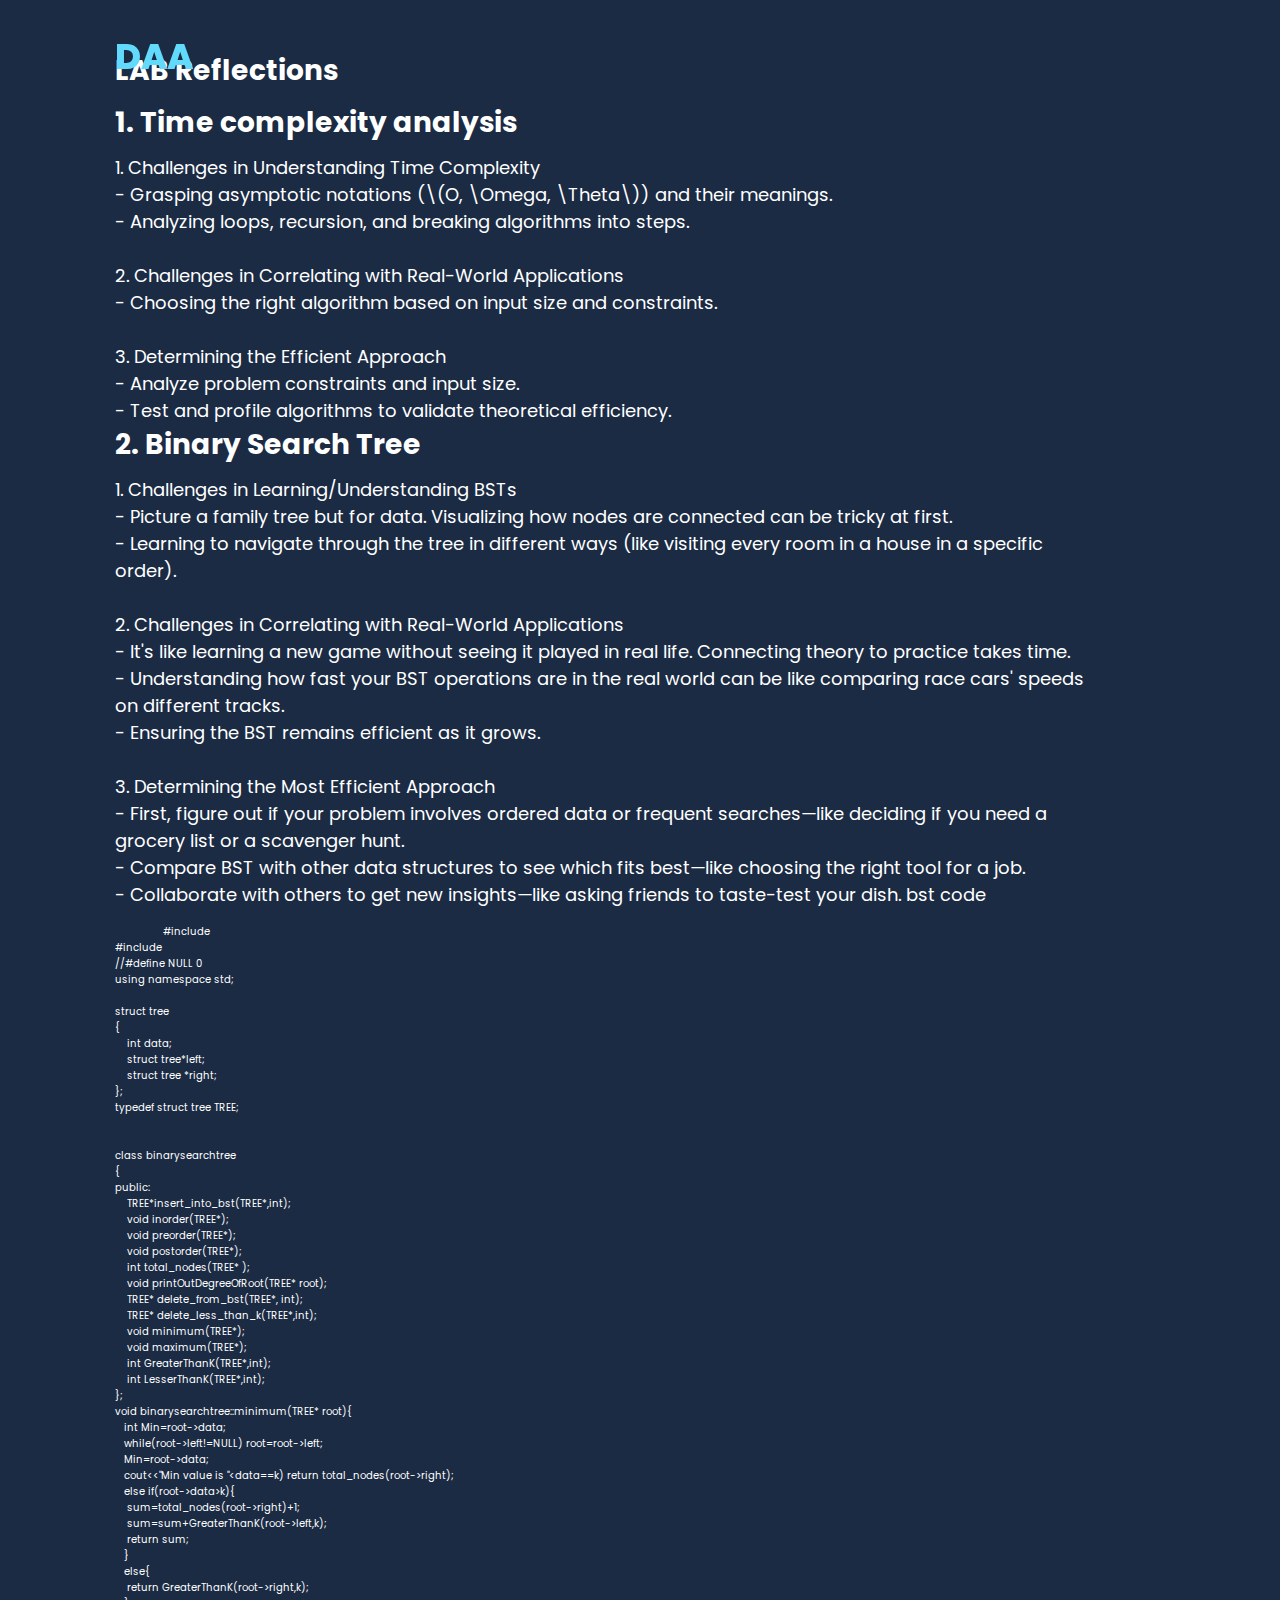
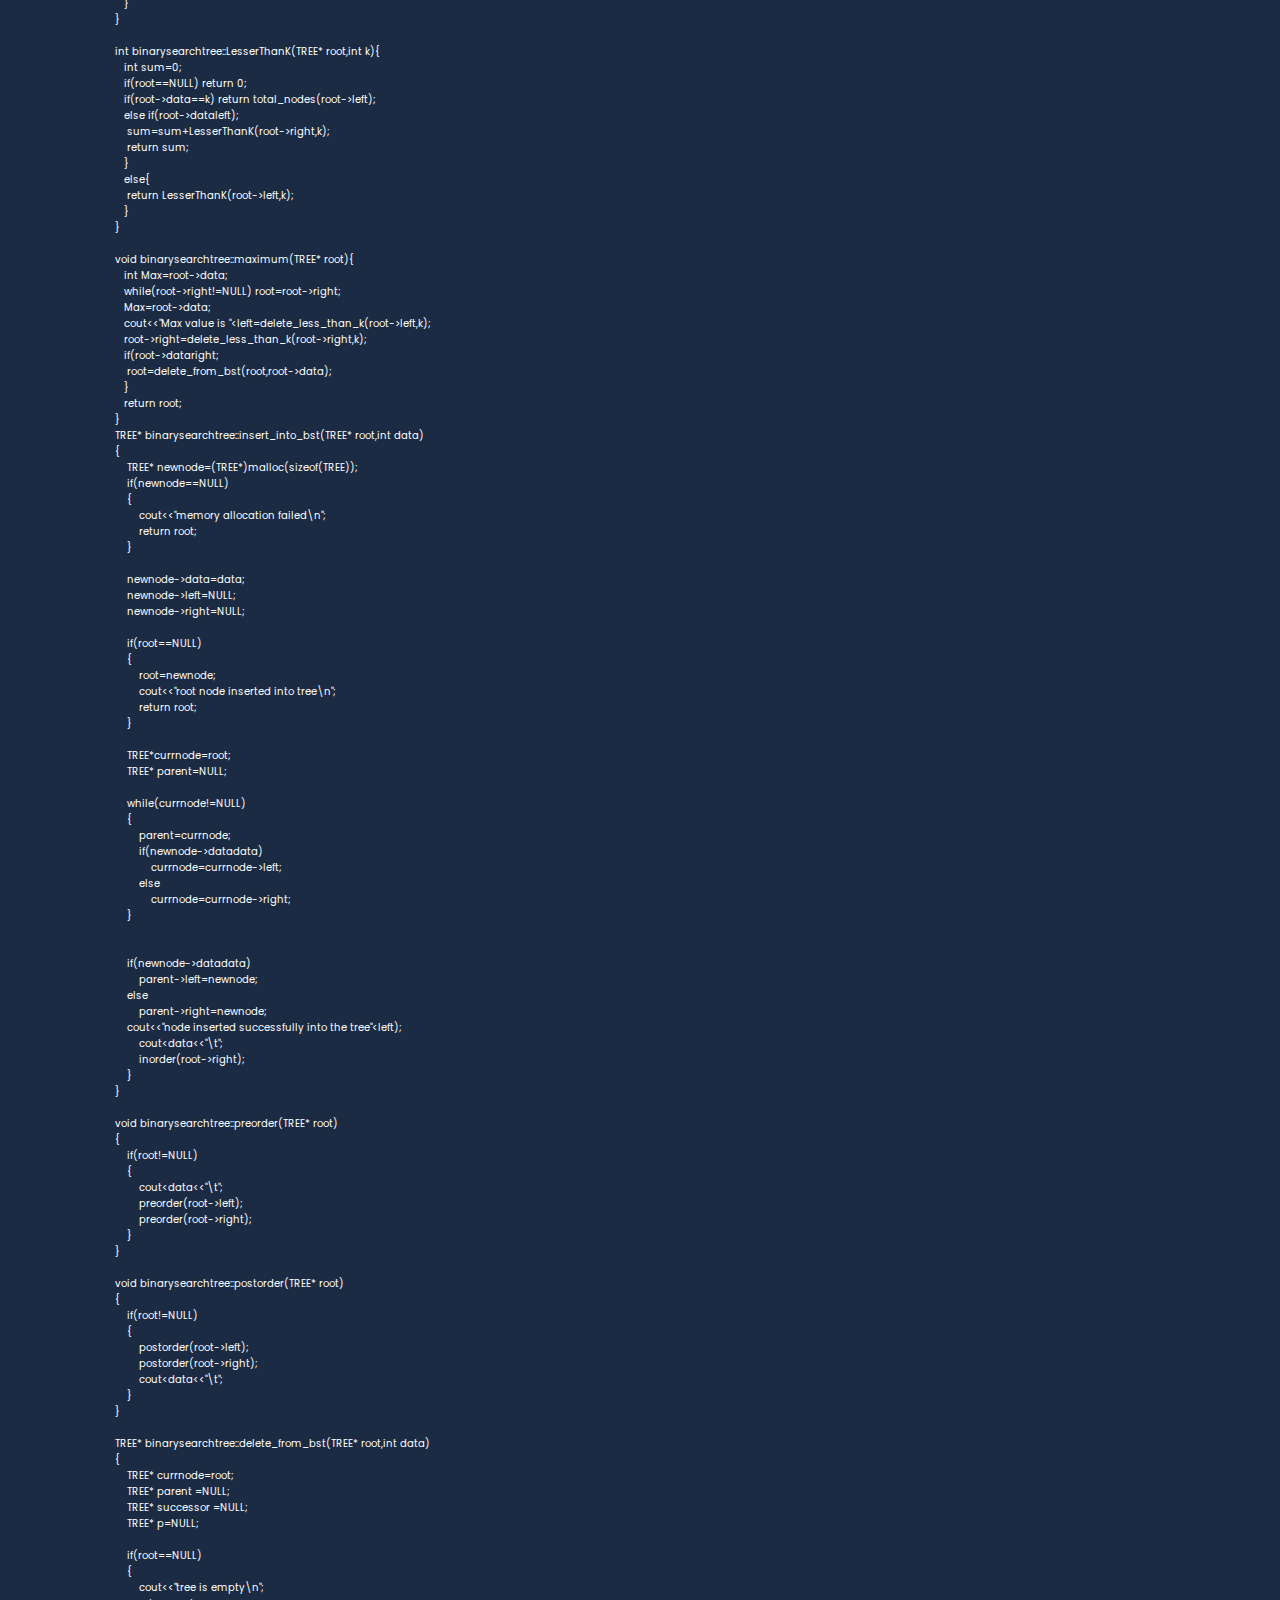
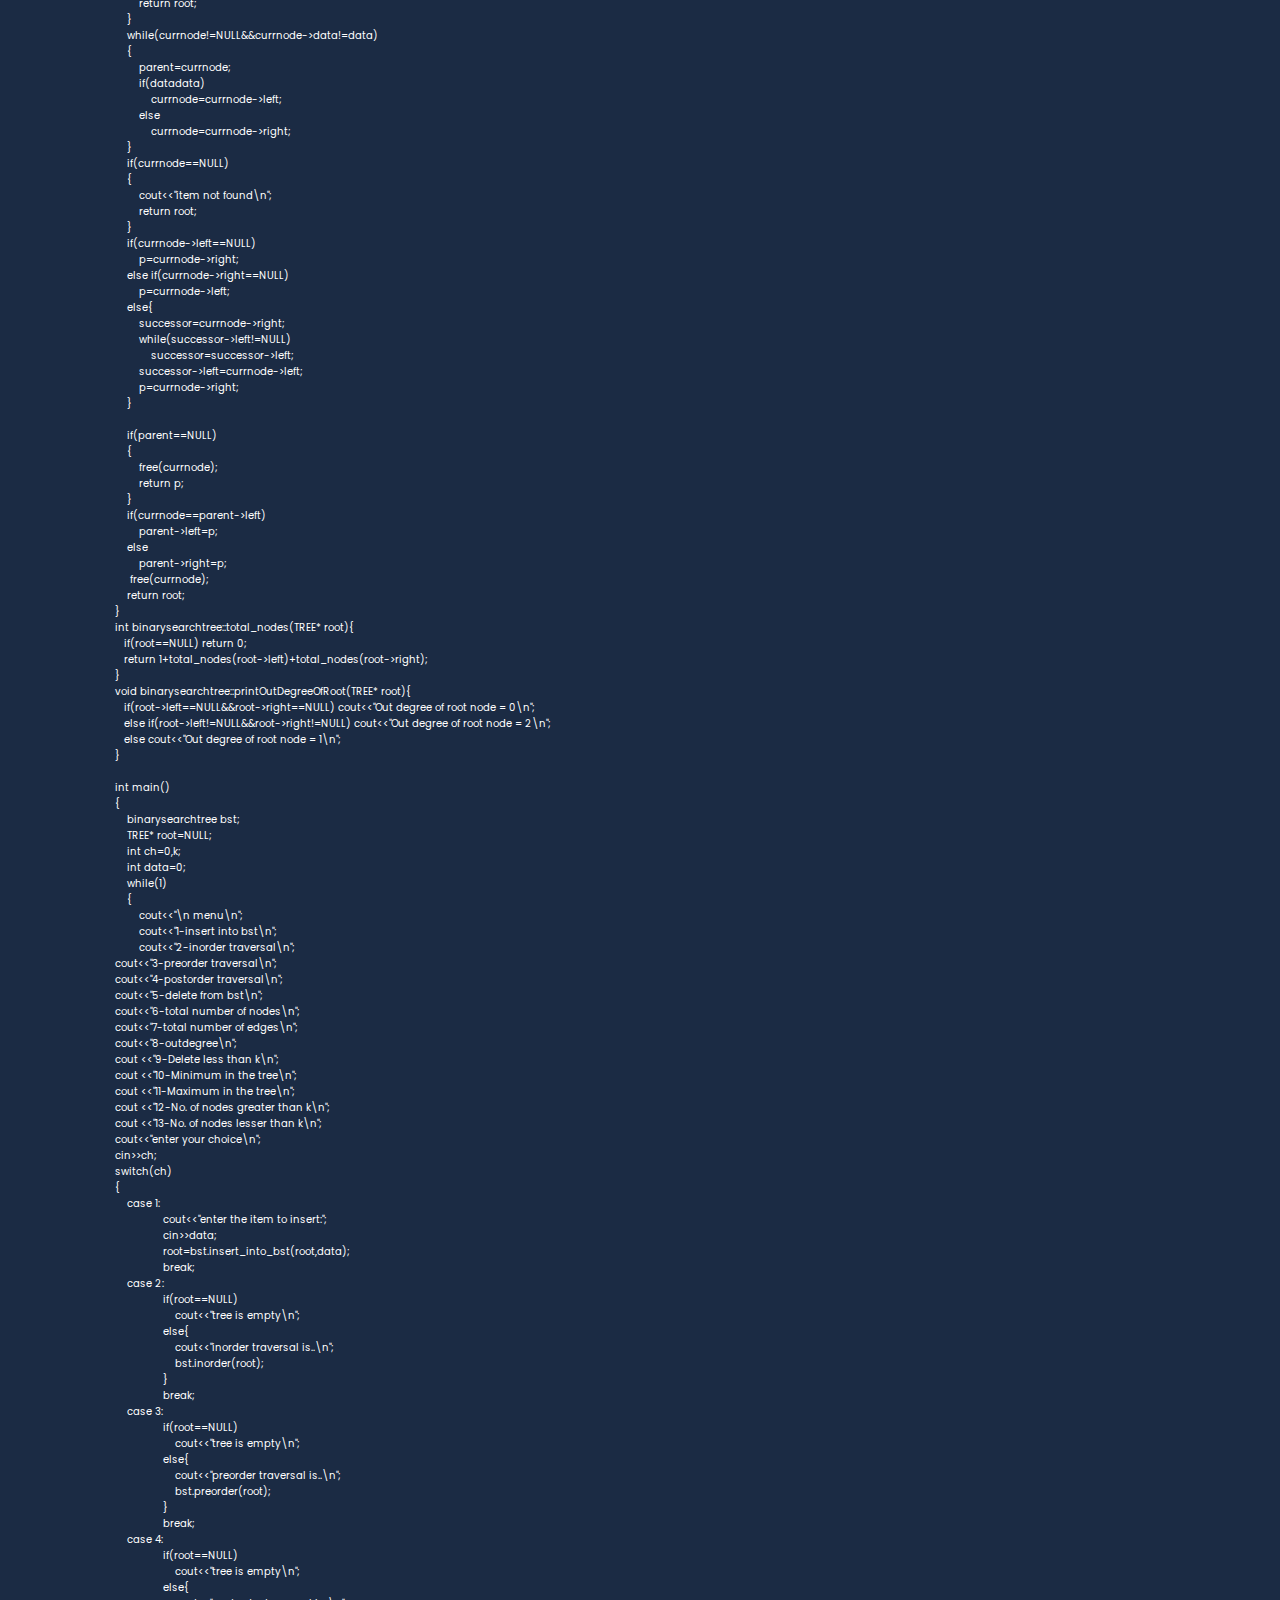
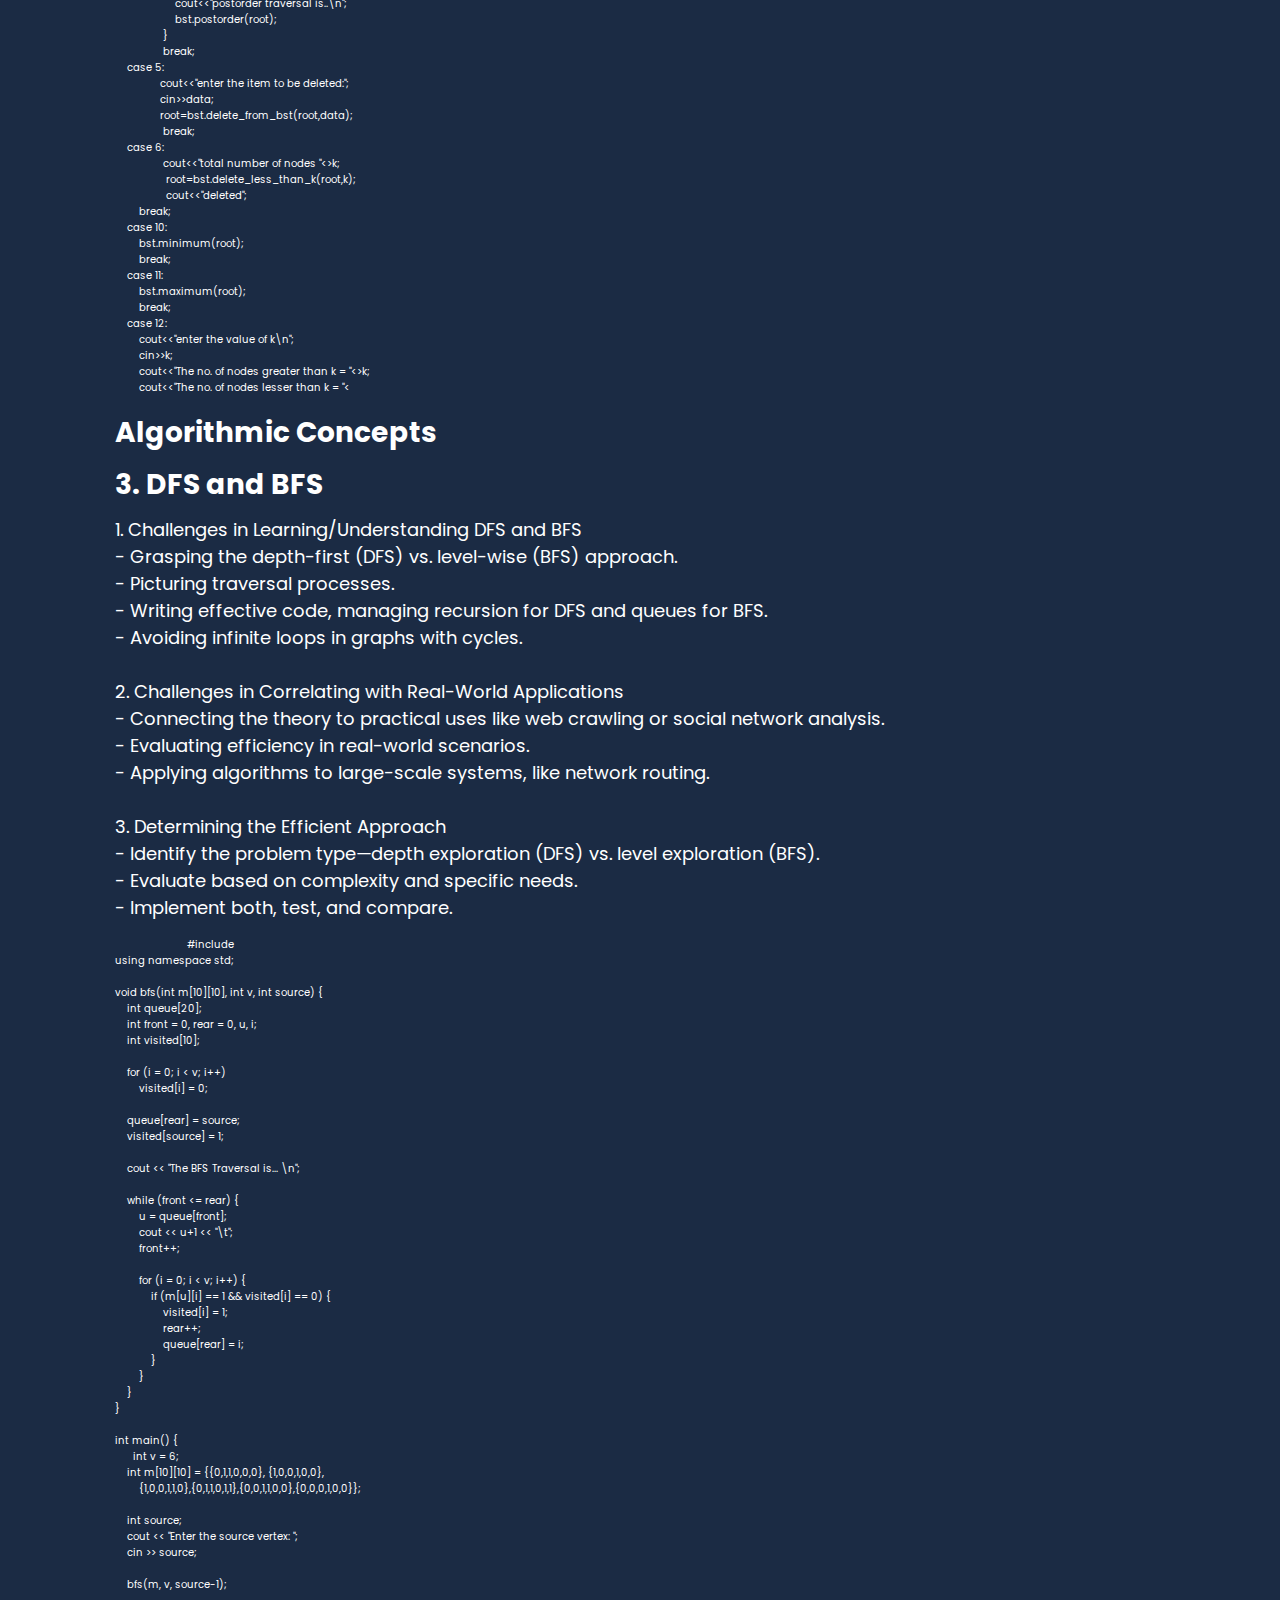
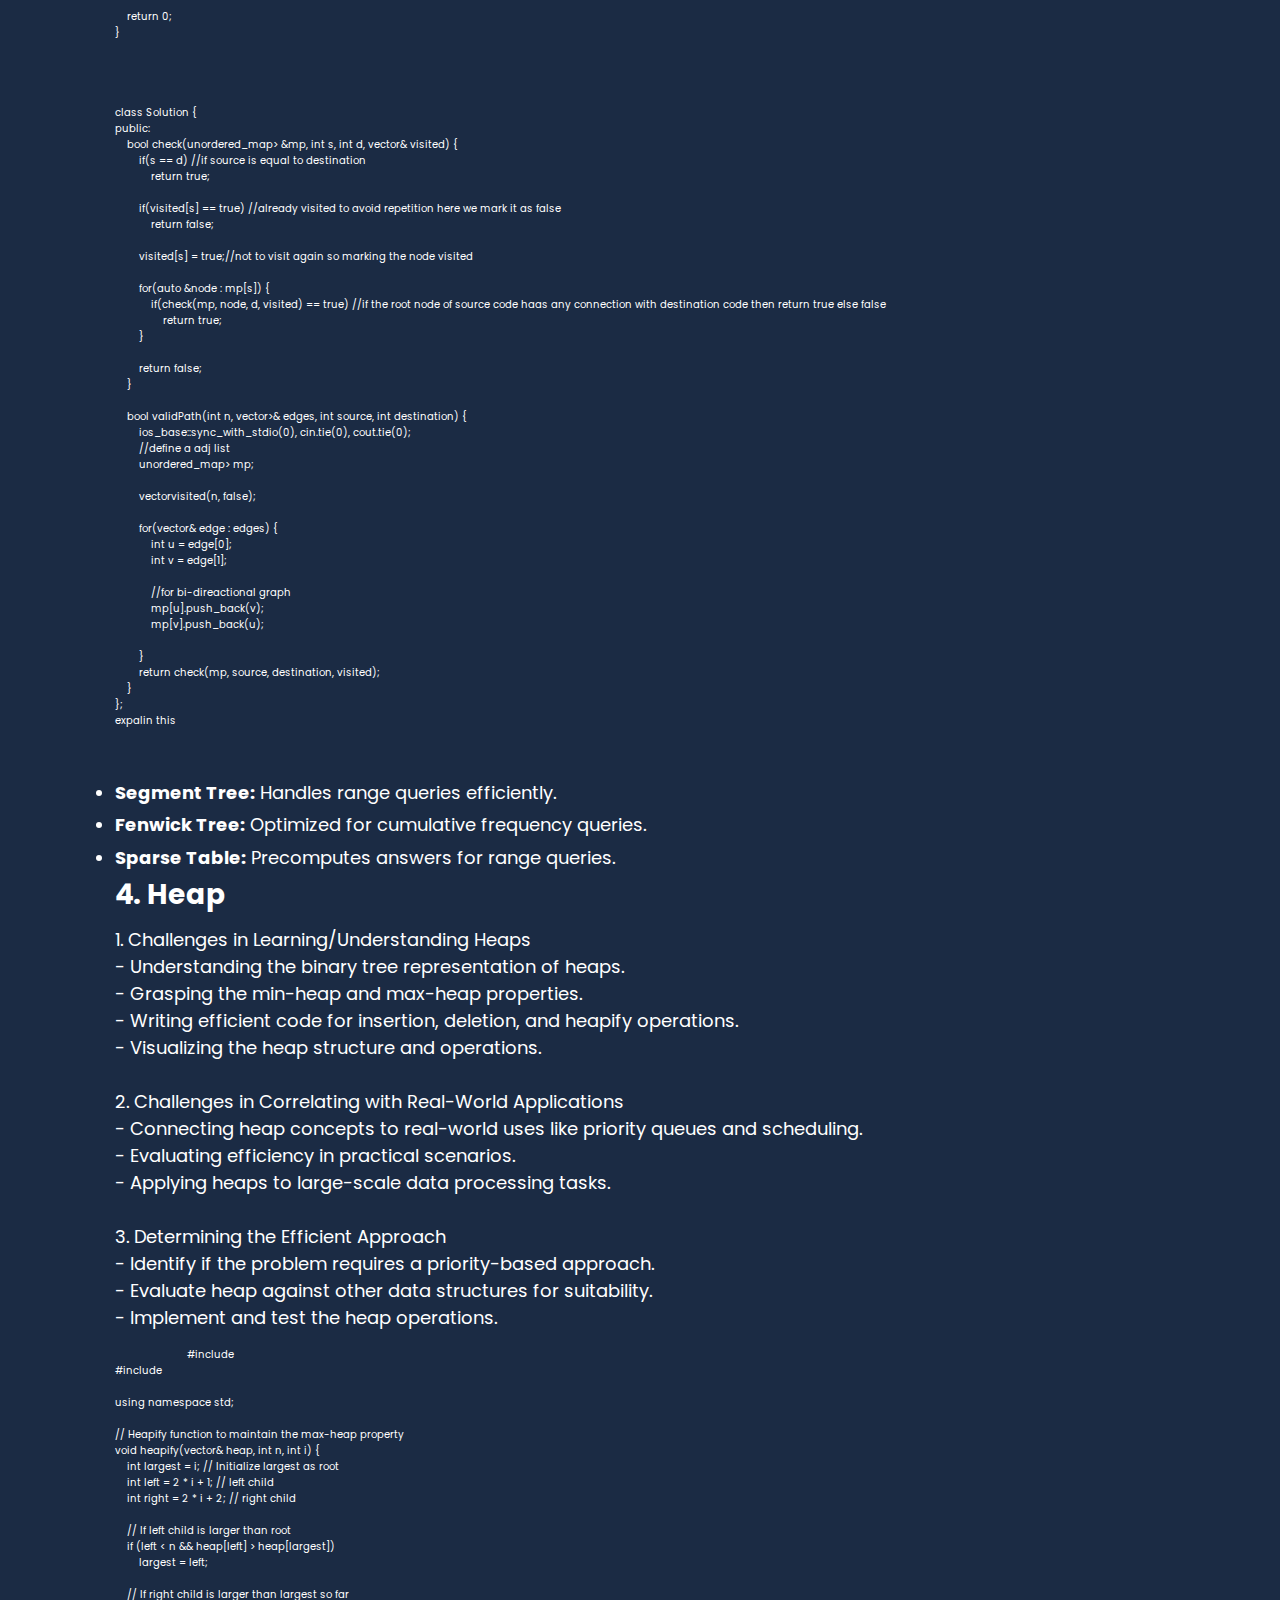
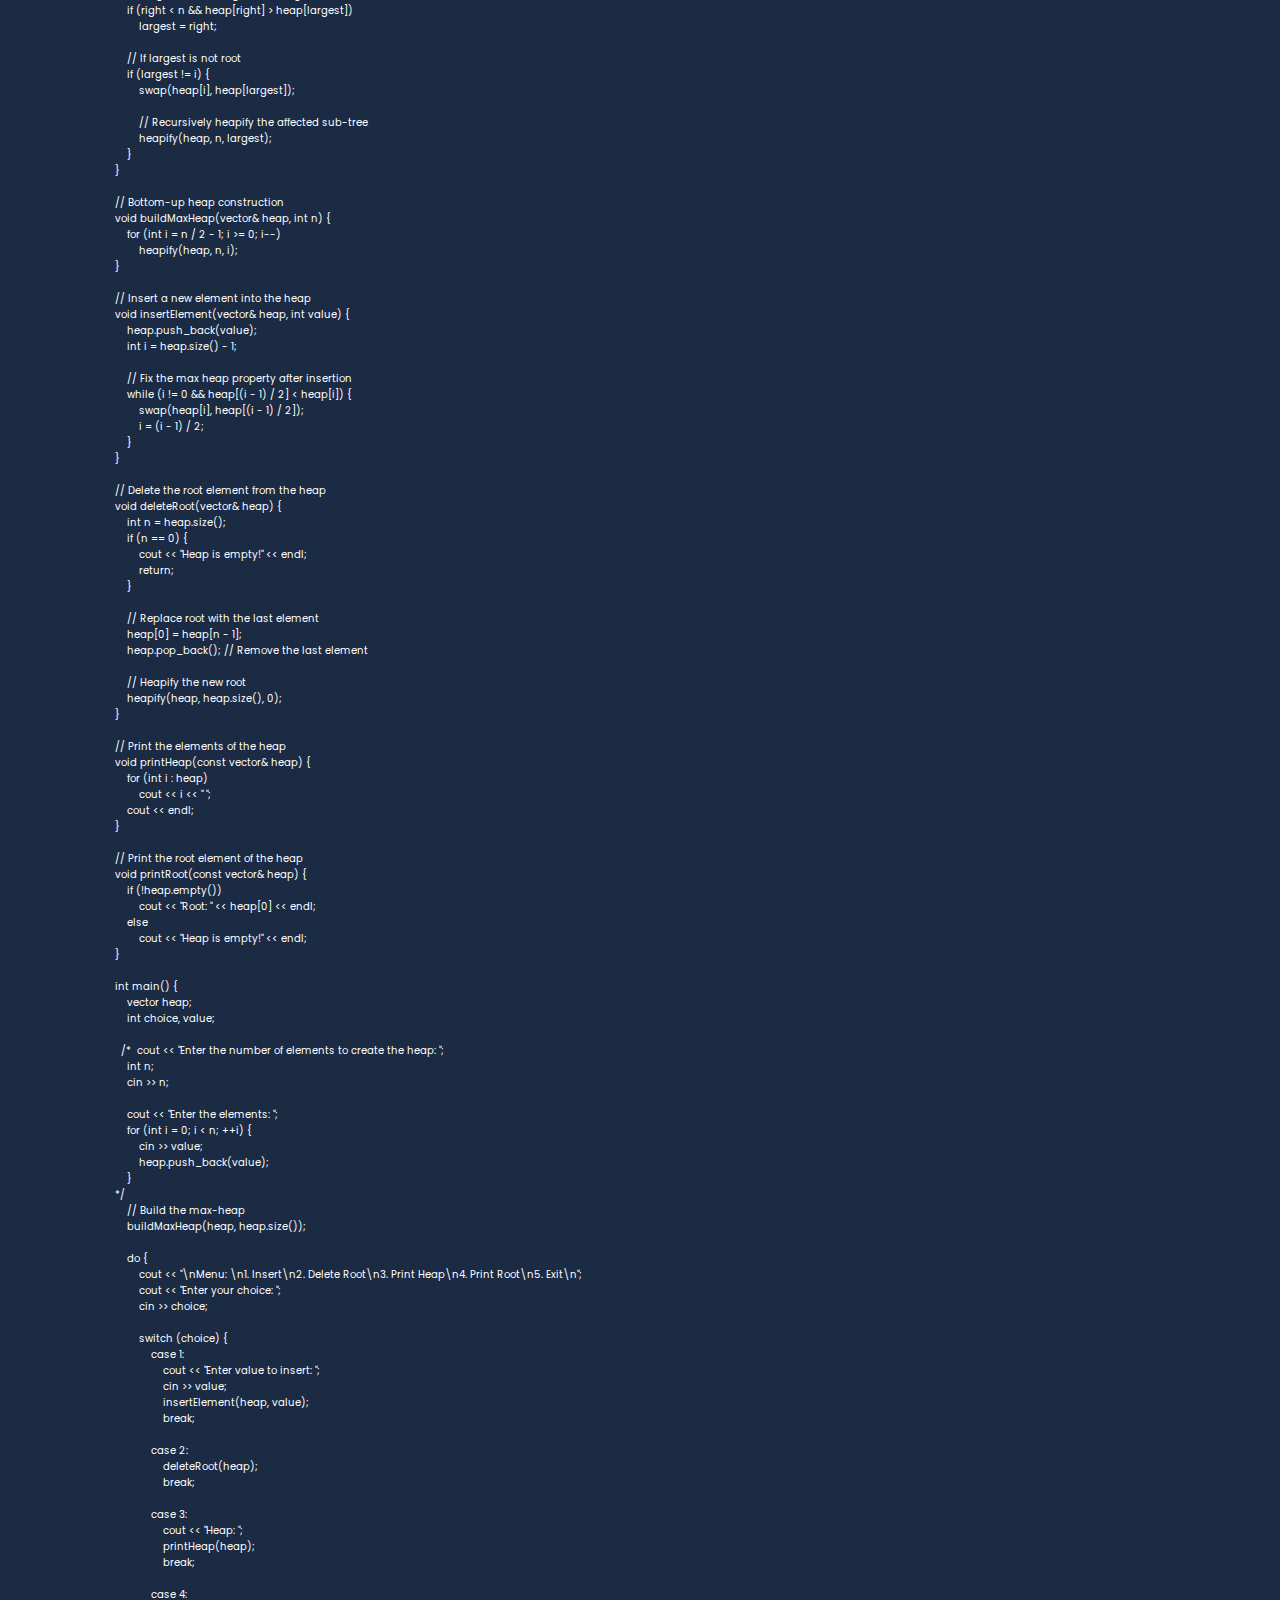
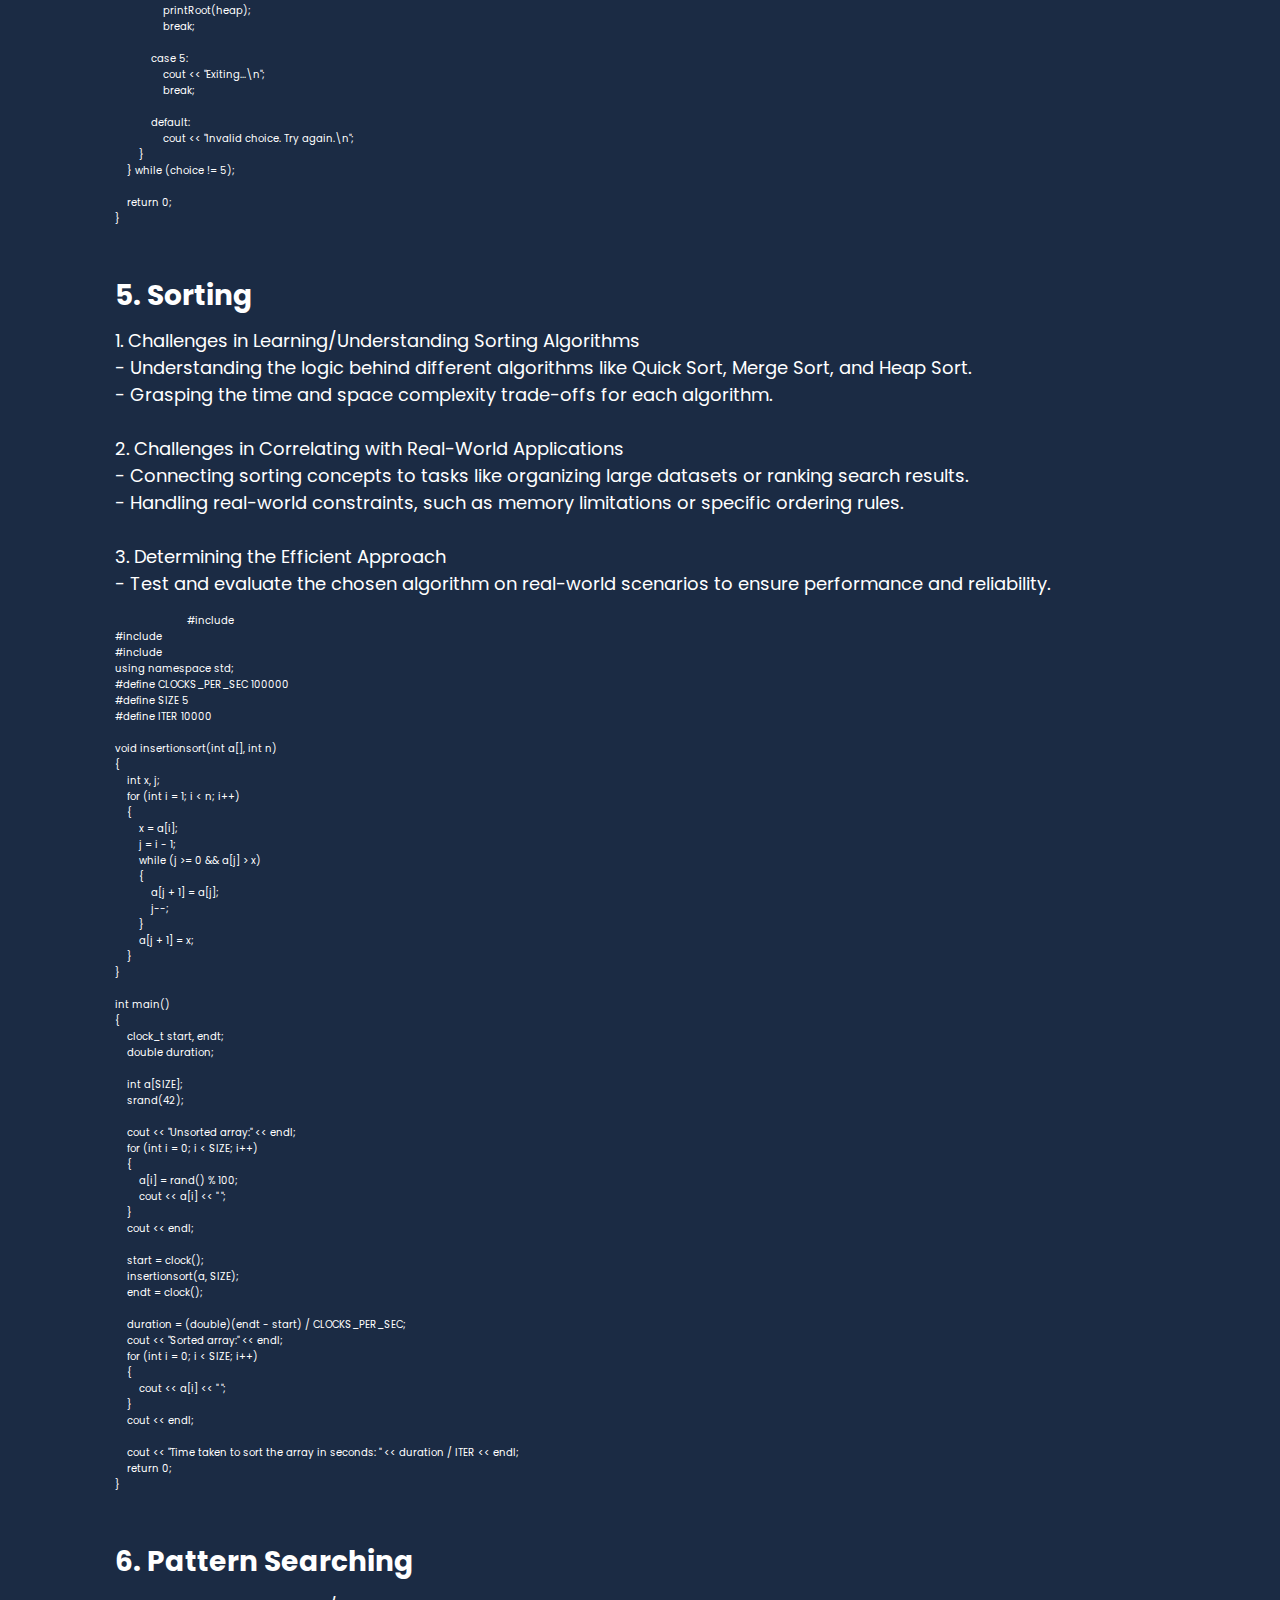
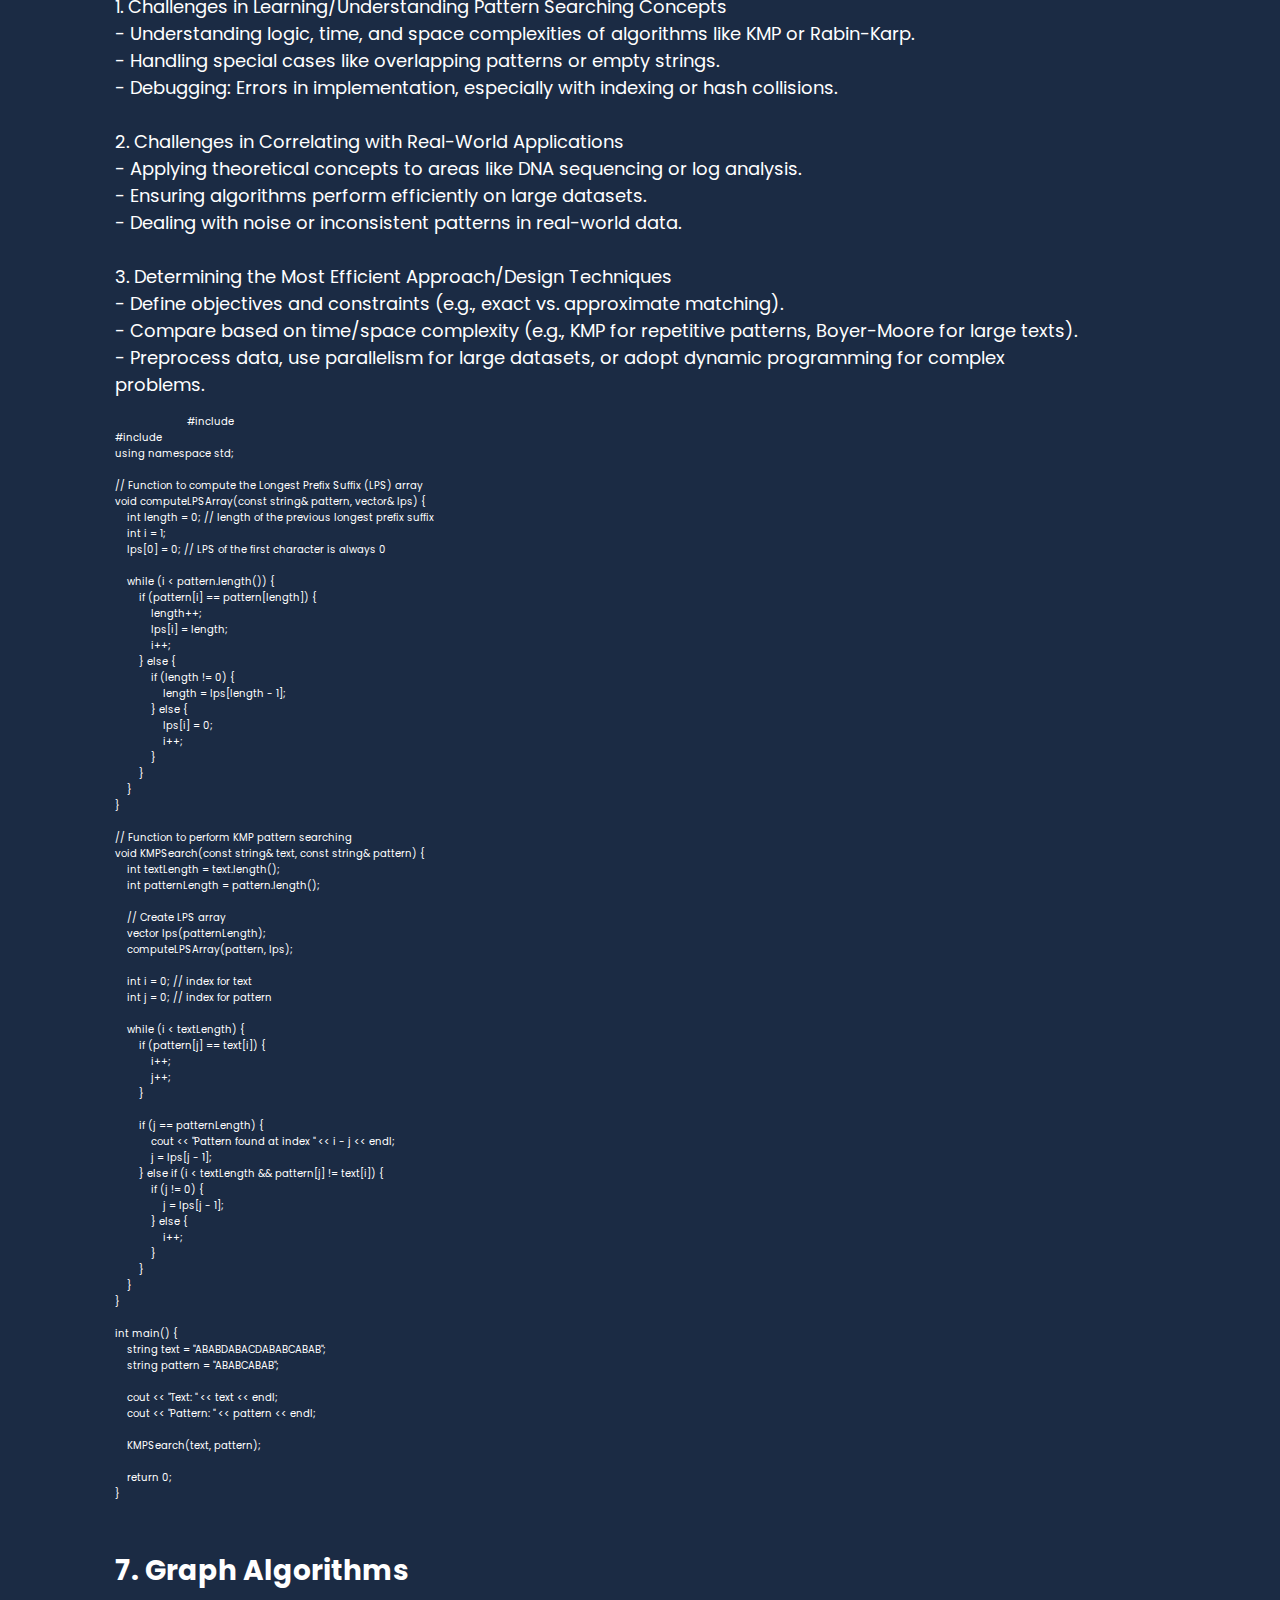
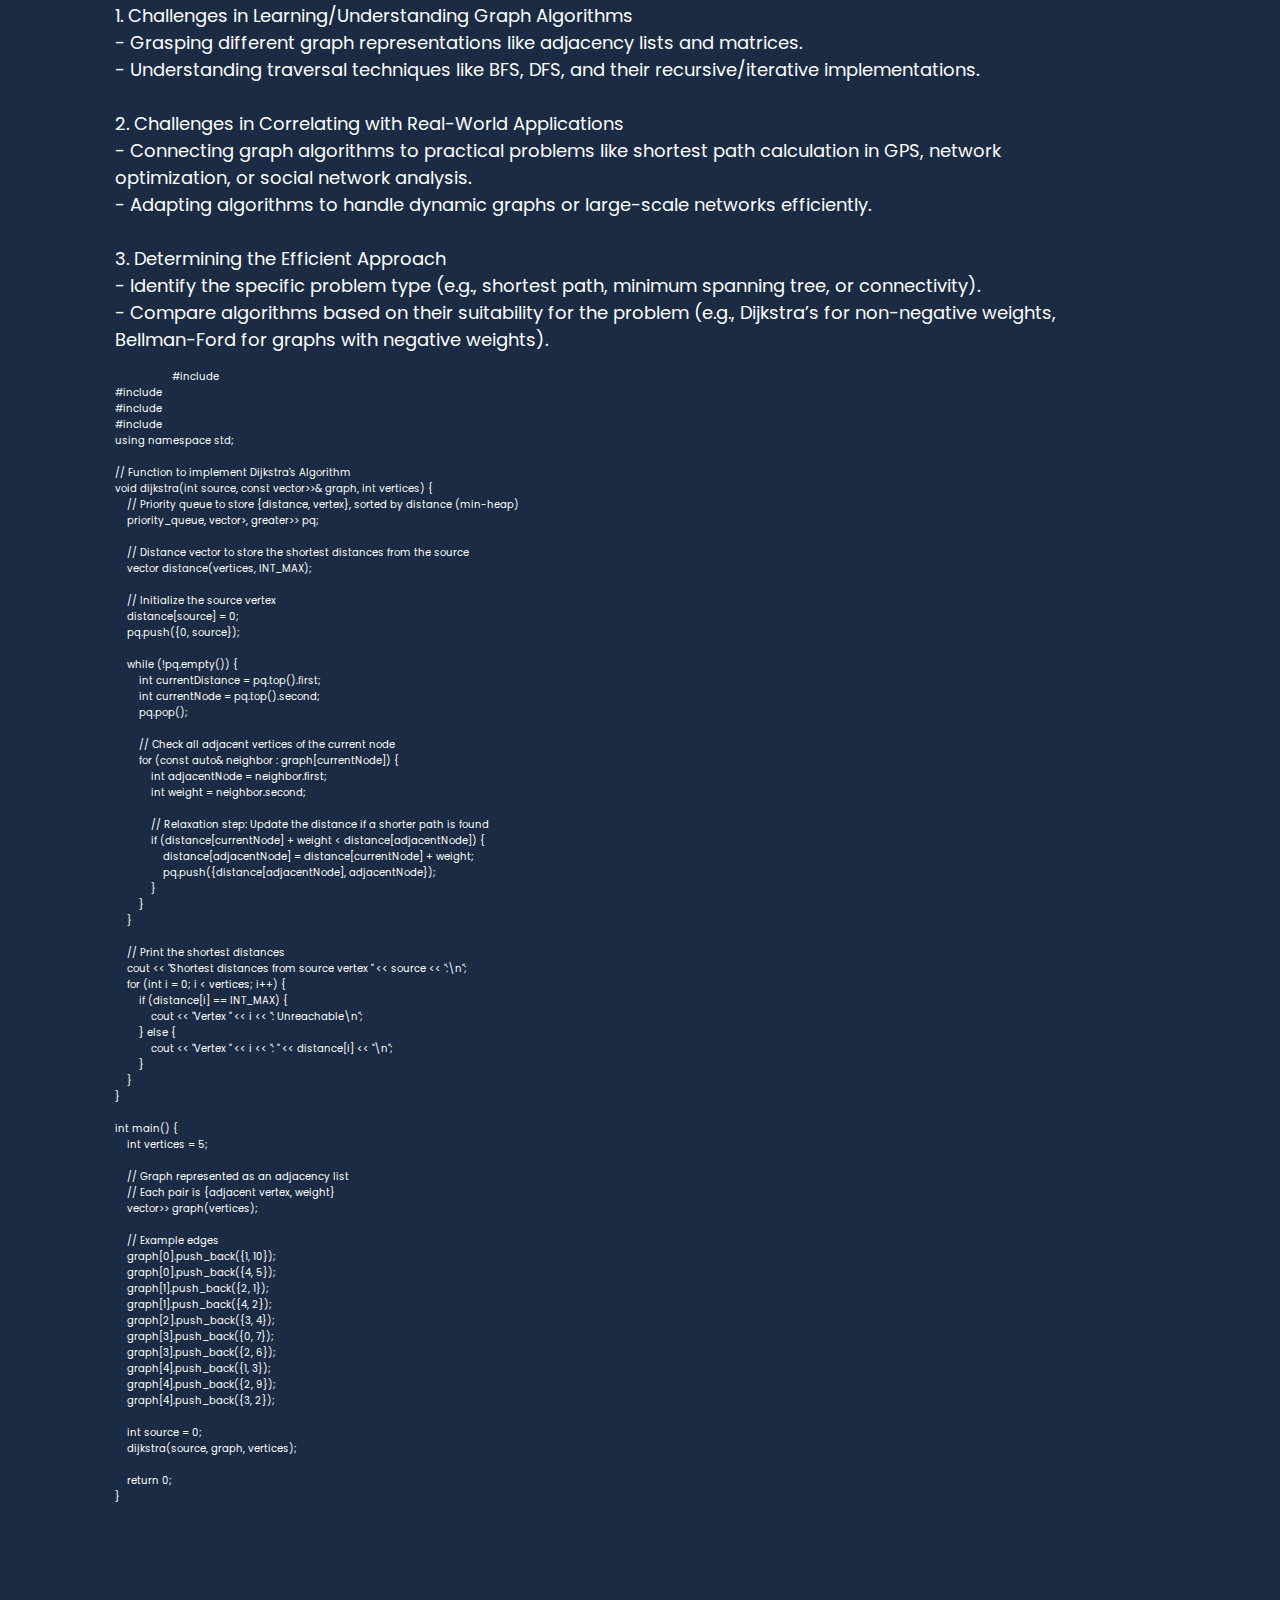
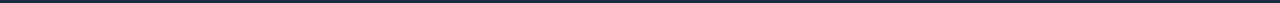
<file: DAA_LAB.html>
<!DOCTYPE html>
<html lang="en">
<head>
    <meta charset="UTF-8">
    <meta name="viewport" content="width=device-width, initial-scale=1.0">
    <link rel="stylesheet" href="https://cdnjs.cloudflare.com/ajax/libs/font-awesome/6.5.2/css/all.min.css">
    <link rel="stylesheet" href="style.css">
    <title>Portfolio Website</title>
    <style>
        h2 {
            font-size: 28px; /* Increase the size of headings */
            margin-bottom: 10px; /* Add some spacing below headings */
        }
        ul, li {
            font-size: 18px; /* Increase the size of list items */
            line-height: 1.8; /* Add spacing between lines for better readability */
        }
        p {
            font-size: 18px; /* Increase the size of paragraphs */
        }
        a {
            text-decoration: none; /* Optional: Remove underline from links */
            color: #0066cc; /* Optional: Add a nice color to links */
        }
        d4 {
            font-size: 30px; /* Adjust this value to increase the size */
            line-height: 1.8; /* Optional: Increase spacing between lines */
        }
        d4 dt {
            font-weight: bold; /* Optional: Make definition terms bold */
        }
        d4 dd {
            margin-left: 20px; /* Optional: Add spacing to the descriptions */
        }
    </style>
</head>
<body>
    <header>
        <a href="#" class="logo">DAA</a>
    </header>
    <section class="home">
        <div class="home-content">
            <h2>LAB Reflections</h2>
            <h2>1. Time complexity analysis</h2>
            <p style="color: white;">
                1. Challenges in Understanding Time Complexity<br>
                - Grasping asymptotic notations (\(O, \Omega, \Theta\)) and their meanings.<br>
                - Analyzing loops, recursion, and breaking algorithms into steps.<br><br>   

                2. Challenges in Correlating with Real-World Applications<br>
                - Choosing the right algorithm based on input size and constraints.<br><br>

                3. Determining the Efficient Approach<br>
                - Analyze problem constraints and input size.<br>
                - Test and profile algorithms to validate theoretical efficiency.
            </p>
            <h2>2. Binary Search Tree</h2>
            <p style="color: white;">
                1. Challenges in Learning/Understanding BSTs<br>
                - Picture a family tree but for data. Visualizing how nodes are connected can be tricky at first.<br>
                - Learning to navigate through the tree in different ways (like visiting every room in a house in a specific order).<br><br>

                2. Challenges in Correlating with Real-World Applications<br>
                - It's like learning a new game without seeing it played in real life. Connecting theory to practice takes time.<br>
                - Understanding how fast your BST operations are in the real world can be like comparing race cars' speeds on different tracks.<br>
                - Ensuring the BST remains efficient as it grows.<br><br>

                3. Determining the Most Efficient Approach<br>
                - First, figure out if your problem involves ordered data or frequent searches—like deciding if you need a grocery list or a scavenger hunt.<br>
                - Compare BST with other data structures to see which fits best—like choosing the right tool for a job.<br>
                - Collaborate with others to get new insights—like asking friends to taste-test your dish.
                bst code
                <pre>
                    <code>
                #include<iostream>
#include<cstdlib>
//#define NULL 0
using namespace std;

struct tree
{
    int data;
    struct tree*left;
    struct tree *right;
};
typedef struct tree TREE;


class binarysearchtree
{
public:
    TREE*insert_into_bst(TREE*,int);
    void inorder(TREE*);
    void preorder(TREE*);
    void postorder(TREE*);
    int total_nodes(TREE* );
    void printOutDegreeOfRoot(TREE* root);
    TREE* delete_from_bst(TREE*, int);
    TREE* delete_less_than_k(TREE*,int);
    void minimum(TREE*);
    void maximum(TREE*);
    int GreaterThanK(TREE*,int);
    int LesserThanK(TREE*,int);
};
void binarysearchtree::minimum(TREE* root){
   int Min=root->data;
   while(root->left!=NULL) root=root->left;
   Min=root->data;
   cout<<"Min value is "<<Min<<endl;
}
int binarysearchtree::GreaterThanK(TREE* root,int k){
   int sum=0;
   if(root==NULL){
    return 0;
   }
   if(root->data==k) return total_nodes(root->right);
   else if(root->data>k){
    sum=total_nodes(root->right)+1;
    sum=sum+GreaterThanK(root->left,k);
    return sum;
   }
   else{
    return GreaterThanK(root->right,k);
   }
}

int binarysearchtree::LesserThanK(TREE* root,int k){
   int sum=0;
   if(root==NULL) return 0;
   if(root->data==k) return total_nodes(root->left);
   else if(root->data<k){
    sum=1+total_nodes(root->left);
    sum=sum+LesserThanK(root->right,k);
    return sum;
   }
   else{
    return LesserThanK(root->left,k);
   }
}

void binarysearchtree::maximum(TREE* root){
   int Max=root->data;
   while(root->right!=NULL) root=root->right;
   Max=root->data;
   cout<<"Max value is "<<Max<<endl;
}
TREE* binarysearchtree::delete_less_than_k(TREE* root,int k){
   if(root==NULL) return root;
   root->left=delete_less_than_k(root->left,k);
   root->right=delete_less_than_k(root->right,k);
   if(root->data<k){
    TREE* temp=root->right;
    root=delete_from_bst(root,root->data);
   }
   return root;
}
TREE* binarysearchtree::insert_into_bst(TREE* root,int data)
{
    TREE* newnode=(TREE*)malloc(sizeof(TREE));
    if(newnode==NULL)
    {
        cout<<"memory allocation failed\n";
        return root;
    }

    newnode->data=data;
    newnode->left=NULL;
    newnode->right=NULL;

    if(root==NULL)
    {
        root=newnode;
        cout<<"root node inserted into tree\n";
        return root;
    }

    TREE*currnode=root;
    TREE* parent=NULL;

    while(currnode!=NULL)
    {
        parent=currnode;
        if(newnode->data<currnode->data)
            currnode=currnode->left;
        else
            currnode=currnode->right;
    }


    if(newnode->data<parent->data)
        parent->left=newnode;
    else
        parent->right=newnode;
    cout<<"node inserted successfully into the tree"<<endl;
    return root;
}

void binarysearchtree::inorder(TREE* root)
{
    if(root!=NULL)
    {
        inorder(root->left);
        cout<<root->data<<"\t";
        inorder(root->right);
    }
}

void binarysearchtree::preorder(TREE* root)
{
    if(root!=NULL)
    {
        cout<<root->data<<"\t";
        preorder(root->left);
        preorder(root->right);
    }
}

void binarysearchtree::postorder(TREE* root)
{
    if(root!=NULL)
    {
        postorder(root->left);
        postorder(root->right);
        cout<<root->data<<"\t";
    }
}

TREE* binarysearchtree::delete_from_bst(TREE* root,int data)
{
    TREE* currnode=root;
    TREE* parent =NULL;
    TREE* successor =NULL;
    TREE* p=NULL;

    if(root==NULL)
    {
        cout<<"tree is empty\n";
        return root;
    }
    while(currnode!=NULL&&currnode->data!=data)
    {
        parent=currnode;
        if(data<currnode->data)
            currnode=currnode->left;
        else
            currnode=currnode->right;
    }
    if(currnode==NULL)
    {
        cout<<"item not found\n";
        return root;
    }
    if(currnode->left==NULL)
        p=currnode->right;
    else if(currnode->right==NULL)
        p=currnode->left;
    else{
        successor=currnode->right;
        while(successor->left!=NULL)
            successor=successor->left;
        successor->left=currnode->left;
        p=currnode->right;
    }

    if(parent==NULL)
    {
        free(currnode);
        return p;
    }
    if(currnode==parent->left)
        parent->left=p;
    else
        parent->right=p;
     free(currnode);
    return root;
}
int binarysearchtree::total_nodes(TREE* root){
   if(root==NULL) return 0;
   return 1+total_nodes(root->left)+total_nodes(root->right);
}
void binarysearchtree::printOutDegreeOfRoot(TREE* root){
   if(root->left==NULL&&root->right==NULL) cout<<"Out degree of root node = 0\n";
   else if(root->left!=NULL&&root->right!=NULL) cout<<"Out degree of root node = 2\n";
   else cout<<"Out degree of root node = 1\n";
}

int main()
{
    binarysearchtree bst;
    TREE* root=NULL;
    int ch=0,k;
    int data=0;
    while(1)
    {
        cout<<"\n menu\n";
        cout<<"1-insert into bst\n";
        cout<<"2-inorder traversal\n";
cout<<"3-preorder traversal\n";
cout<<"4-postorder traversal\n";
cout<<"5-delete from bst\n";
cout<<"6-total number of nodes\n";
cout<<"7-total number of edges\n";
cout<<"8-outdegree\n";
cout <<"9-Delete less than k\n";
cout <<"10-Minimum in the tree\n";
cout <<"11-Maximum in the tree\n";
cout <<"12-No. of nodes greater than k\n";
cout <<"13-No. of nodes lesser than k\n";
cout<<"enter your choice\n";
cin>>ch;
switch(ch)
{
    case 1:
                cout<<"enter the item to insert:";
                cin>>data;
                root=bst.insert_into_bst(root,data);
                break;
    case 2:
                if(root==NULL)
                    cout<<"tree is empty\n";
                else{
                    cout<<"inorder traversal is..\n";
                    bst.inorder(root);
                }
                break;
    case 3:
                if(root==NULL)
                    cout<<"tree is empty\n";
                else{
                    cout<<"preorder traversal is..\n";
                    bst.preorder(root);
                }
                break;
    case 4:
                if(root==NULL)
                    cout<<"tree is empty\n";
                else{
                    cout<<"postorder traversal is..\n";
                    bst.postorder(root);
                }
                break;
    case 5:
               cout<<"enter the item to be deleted:";
               cin>>data;
               root=bst.delete_from_bst(root,data);
                break;
    case 6:
                cout<<"total number of nodes "<<bst.total_nodes(root)<<endl;break;
    case 7:
                cout<<"total edges = "<<bst.total_nodes(root)-1<<endl;break;
    case 8:
                 bst.printOutDegreeOfRoot(root);break;
    case 9:
                cout<<"enter the value of k\n";
                 cin>>k;
                 root=bst.delete_less_than_k(root,k);
                 cout<<"deleted";
        break;
    case 10:
        bst.minimum(root);
        break;
    case 11:
        bst.maximum(root);
        break;
    case 12:
        cout<<"enter the value of k\n";
        cin>>k;
        cout<<"The no. of nodes greater than k = "<<bst.GreaterThanK(root,k);
        break;
    case 13:
        cout<<"enter the value of k\n";
        cin>>k;
        cout<<"The no. of nodes lesser than k = "<<bst.LesserThanK(root,k);
        break;
    default:
                cout<<"exiting code\n";
                exit(0);
        }
    }
    return 0;
}
            </code>
                </pre>


            </p>
            <h2>Algorithmic Concepts</h2>
            <h2>3. DFS and BFS</h2>
            <p style="color: white;">
                1. Challenges in Learning/Understanding DFS and BFS<br>
                - Grasping the depth-first (DFS) vs. level-wise (BFS) approach.<br>
                - Picturing traversal processes.<br>
                - Writing effective code, managing recursion for DFS and queues for BFS.<br>
                - Avoiding infinite loops in graphs with cycles.<br><br>

                2. Challenges in Correlating with Real-World Applications<br>
                - Connecting the theory to practical uses like web crawling or social network analysis.<br>
                - Evaluating efficiency in real-world scenarios.<br>
                - Applying algorithms to large-scale systems, like network routing.<br><br>

                3. Determining the Efficient Approach<br>
                - Identify the problem type—depth exploration (DFS) vs. level exploration (BFS).<br>
                - Evaluate based on complexity and specific needs.<br>
                - Implement both, test, and compare.
                <pre>
                    <code>
                        #include <iostream>
using namespace std;

void bfs(int m[10][10], int v, int source) {
    int queue[20];
    int front = 0, rear = 0, u, i;
    int visited[10];

    for (i = 0; i < v; i++)
        visited[i] = 0;

    queue[rear] = source;
    visited[source] = 1;

    cout << "The BFS Traversal is... \n";

    while (front <= rear) {
        u = queue[front];
        cout << u+1 << "\t";
        front++;

        for (i = 0; i < v; i++) {
            if (m[u][i] == 1 && visited[i] == 0) {
                visited[i] = 1;
                rear++;
                queue[rear] = i;
            }
        }
    }
}

int main() {
      int v = 6;
    int m[10][10] = {{0,1,1,0,0,0}, {1,0,0,1,0,0},
        {1,0,0,1,1,0},{0,1,1,0,1,1},{0,0,1,1,0,0},{0,0,0,1,0,0}};

    int source;
    cout << "Enter the source vertex: ";
    cin >> source;

    bfs(m, v, source-1);

    return 0;
}




class Solution {
public:
    bool check(unordered_map<int, vector<int>> &mp, int s, int d, vector<bool>& visited) {
        if(s == d) //if source is equal to destination
            return true;

        if(visited[s] == true) //already visited to avoid repetition here we mark it as false
            return false;

        visited[s] = true;//not to visit again so marking the node visited

        for(auto &node : mp[s]) {
            if(check(mp, node, d, visited) == true) //if the root node of source code haas any connection with destination code then return true else false
                return true;
        }

        return false;
    }

    bool validPath(int n, vector<vector<int>>& edges, int source, int destination) {
        ios_base::sync_with_stdio(0), cin.tie(0), cout.tie(0);
        //define a adj list
        unordered_map<int, vector<int>> mp;

        vector<bool>visited(n, false);

        for(vector<int>& edge : edges) {
            int u = edge[0];
            int v = edge[1];

            //for bi-direactional graph
            mp[u].push_back(v);
            mp[v].push_back(u);

        }
        return check(mp, source, destination, visited);
    }
};
expalin this

                    </code>
                </pre>
            </p>
            <ul>
                <li><strong>Segment Tree:</strong> Handles range queries efficiently.</li>
                <li><strong>Fenwick Tree:</strong> Optimized for cumulative frequency queries.</li>
                <li><strong>Sparse Table:</strong> Precomputes answers for range queries.</li>
            </ul>
            <h2>4. Heap</h2>
            <p style="color: white;">
                1. Challenges in Learning/Understanding Heaps<br>
                - Understanding the binary tree representation of heaps.<br>
                - Grasping the min-heap and max-heap properties.<br>
                - Writing efficient code for insertion, deletion, and heapify operations.<br>
                - Visualizing the heap structure and operations.<br><br>

                2. Challenges in Correlating with Real-World Applications<br>
                - Connecting heap concepts to real-world uses like priority queues and scheduling.<br>
                - Evaluating efficiency in practical scenarios.<br>
                - Applying heaps to large-scale data processing tasks.<br><br>

                3. Determining the Efficient Approach<br>
                - Identify if the problem requires a priority-based approach.<br>
                - Evaluate heap against other data structures for suitability.<br>
                - Implement and test the heap operations.
                <pre>
                    <code>
                        #include <iostream>
#include <vector>

using namespace std;

// Heapify function to maintain the max-heap property
void heapify(vector<int>& heap, int n, int i) {
    int largest = i; // Initialize largest as root
    int left = 2 * i + 1; // left child
    int right = 2 * i + 2; // right child

    // If left child is larger than root
    if (left < n && heap[left] > heap[largest])
        largest = left;

    // If right child is larger than largest so far
    if (right < n && heap[right] > heap[largest])
        largest = right;

    // If largest is not root
    if (largest != i) {
        swap(heap[i], heap[largest]);

        // Recursively heapify the affected sub-tree
        heapify(heap, n, largest);
    }
}

// Bottom-up heap construction
void buildMaxHeap(vector<int>& heap, int n) {
    for (int i = n / 2 - 1; i >= 0; i--)
        heapify(heap, n, i);
}

// Insert a new element into the heap
void insertElement(vector<int>& heap, int value) {
    heap.push_back(value);
    int i = heap.size() - 1;

    // Fix the max heap property after insertion
    while (i != 0 && heap[(i - 1) / 2] < heap[i]) {
        swap(heap[i], heap[(i - 1) / 2]);
        i = (i - 1) / 2;
    }
}

// Delete the root element from the heap
void deleteRoot(vector<int>& heap) {
    int n = heap.size();
    if (n == 0) {
        cout << "Heap is empty!" << endl;
        return;
    }

    // Replace root with the last element
    heap[0] = heap[n - 1];
    heap.pop_back(); // Remove the last element

    // Heapify the new root
    heapify(heap, heap.size(), 0);
}

// Print the elements of the heap
void printHeap(const vector<int>& heap) {
    for (int i : heap)
        cout << i << " ";
    cout << endl;
}

// Print the root element of the heap
void printRoot(const vector<int>& heap) {
    if (!heap.empty())
        cout << "Root: " << heap[0] << endl;
    else
        cout << "Heap is empty!" << endl;
}

int main() {
    vector<int> heap;
    int choice, value;

  /*  cout << "Enter the number of elements to create the heap: ";
    int n;
    cin >> n;

    cout << "Enter the elements: ";
    for (int i = 0; i < n; ++i) {
        cin >> value;
        heap.push_back(value);
    }
*/
    // Build the max-heap
    buildMaxHeap(heap, heap.size());

    do {
        cout << "\nMenu: \n1. Insert\n2. Delete Root\n3. Print Heap\n4. Print Root\n5. Exit\n";
        cout << "Enter your choice: ";
        cin >> choice;

        switch (choice) {
            case 1:
                cout << "Enter value to insert: ";
                cin >> value;
                insertElement(heap, value);
                break;

            case 2:
                deleteRoot(heap);
                break;

            case 3:
                cout << "Heap: ";
                printHeap(heap);
                break;

            case 4:
                printRoot(heap);
                break;

            case 5:
                cout << "Exiting...\n";
                break;

            default:
                cout << "Invalid choice. Try again.\n";
        }
    } while (choice != 5);

    return 0;
}

                    </code>
                </pre>
            </p>
            
            <h2>5. Sorting</h2>
            <p style="color: white;">
                1. Challenges in Learning/Understanding Sorting Algorithms<br>
                - Understanding the logic behind different algorithms like Quick Sort, Merge Sort, and Heap Sort.<br>
                - Grasping the time and space complexity trade-offs for each algorithm.<br><br>

                2. Challenges in Correlating with Real-World Applications<br>
                - Connecting sorting concepts to tasks like organizing large datasets or ranking search results.<br>
                - Handling real-world constraints, such as memory limitations or specific ordering rules.<br><br>

                3. Determining the Efficient Approach<br>
                - Test and evaluate the chosen algorithm on real-world scenarios to ensure performance and reliability.
                <pre>
                    <code>
                        #include <iostream>
#include <cstdlib>
#include <ctime>
using namespace std;
#define CLOCKS_PER_SEC 100000
#define SIZE 5
#define ITER 10000

void insertionsort(int a[], int n)
{
    int x, j;
    for (int i = 1; i < n; i++)
    {
        x = a[i];
        j = i - 1;
        while (j >= 0 && a[j] > x)
        {
            a[j + 1] = a[j];
            j--;
        }
        a[j + 1] = x;
    }
}

int main()
{
    clock_t start, endt;
    double duration;

    int a[SIZE];
    srand(42);

    cout << "Unsorted array:" << endl;
    for (int i = 0; i < SIZE; i++)
    {
        a[i] = rand() % 100;
        cout << a[i] << " ";
    }
    cout << endl;

    start = clock();
    insertionsort(a, SIZE);
    endt = clock();

    duration = (double)(endt - start) / CLOCKS_PER_SEC;
    cout << "Sorted array:" << endl;
    for (int i = 0; i < SIZE; i++)
    {
        cout << a[i] << " ";
    }
    cout << endl;

    cout << "Time taken to sort the array in seconds: " << duration / ITER << endl;
    return 0;
}

                    </code>
                </pre>
            </p>
            <h2>6. Pattern Searching</h2>
            <p style="color: white;">
                1. Challenges in Learning/Understanding Pattern Searching Concepts<br>
                - Understanding logic, time, and space complexities of algorithms like KMP or Rabin-Karp.<br>
                - Handling special cases like overlapping patterns or empty strings.<br>
                - Debugging: Errors in implementation, especially with indexing or hash collisions.<br><br>

                2. Challenges in Correlating with Real-World Applications<br>
                - Applying theoretical concepts to areas like DNA sequencing or log analysis.<br>
                - Ensuring algorithms perform efficiently on large datasets.<br>
                - Dealing with noise or inconsistent patterns in real-world data.<br><br>

                3. Determining the Most Efficient Approach/Design Techniques<br>
                - Define objectives and constraints (e.g., exact vs. approximate matching).<br>
                - Compare based on time/space complexity (e.g., KMP for repetitive patterns, Boyer-Moore for large texts).<br>
                - Preprocess data, use parallelism for large datasets, or adopt dynamic programming for complex problems.
                <pre>
                    <code>
                        #include <iostream>
#include <vector>
using namespace std;

// Function to compute the Longest Prefix Suffix (LPS) array
void computeLPSArray(const string& pattern, vector<int>& lps) {
    int length = 0; // length of the previous longest prefix suffix
    int i = 1;
    lps[0] = 0; // LPS of the first character is always 0

    while (i < pattern.length()) {
        if (pattern[i] == pattern[length]) {
            length++;
            lps[i] = length;
            i++;
        } else {
            if (length != 0) {
                length = lps[length - 1];
            } else {
                lps[i] = 0;
                i++;
            }
        }
    }
}

// Function to perform KMP pattern searching
void KMPSearch(const string& text, const string& pattern) {
    int textLength = text.length();
    int patternLength = pattern.length();

    // Create LPS array
    vector<int> lps(patternLength);
    computeLPSArray(pattern, lps);

    int i = 0; // index for text
    int j = 0; // index for pattern

    while (i < textLength) {
        if (pattern[j] == text[i]) {
            i++;
            j++;
        }

        if (j == patternLength) {
            cout << "Pattern found at index " << i - j << endl;
            j = lps[j - 1];
        } else if (i < textLength && pattern[j] != text[i]) {
            if (j != 0) {
                j = lps[j - 1];
            } else {
                i++;
            }
        }
    }
}

int main() {
    string text = "ABABDABACDABABCABAB";
    string pattern = "ABABCABAB";

    cout << "Text: " << text << endl;
    cout << "Pattern: " << pattern << endl;

    KMPSearch(text, pattern);

    return 0;
}

                    </code>
                </pre>
            </p>
            <h2>7. Graph Algorithms</h2>
            <p style="color: white;">
                1. Challenges in Learning/Understanding Graph Algorithms<br>
                - Grasping different graph representations like adjacency lists and matrices.<br>
                - Understanding traversal techniques like BFS, DFS, and their recursive/iterative implementations.<br><br>

                2. Challenges in Correlating with Real-World Applications<br>
                - Connecting graph algorithms to practical problems like shortest path calculation in GPS, network optimization, or social network analysis.<br>
                - Adapting algorithms to handle dynamic graphs or large-scale networks efficiently.<br><br>

                3. Determining the Efficient Approach<br>
                - Identify the specific problem type (e.g., shortest path, minimum spanning tree, or connectivity).<br>
                - Compare algorithms based on their suitability for the problem (e.g., Dijkstra’s for non-negative weights, Bellman-Ford for graphs with negative weights).
           <pre>
               <code>
                   #include <iostream>
#include <vector>
#include <queue>
#include <climits>
using namespace std;

// Function to implement Dijkstra's Algorithm
void dijkstra(int source, const vector<vector<pair<int, int>>>& graph, int vertices) {
    // Priority queue to store {distance, vertex}, sorted by distance (min-heap)
    priority_queue<pair<int, int>, vector<pair<int, int>>, greater<pair<int, int>>> pq;
    
    // Distance vector to store the shortest distances from the source
    vector<int> distance(vertices, INT_MAX);

    // Initialize the source vertex
    distance[source] = 0;
    pq.push({0, source});

    while (!pq.empty()) {
        int currentDistance = pq.top().first;
        int currentNode = pq.top().second;
        pq.pop();

        // Check all adjacent vertices of the current node
        for (const auto& neighbor : graph[currentNode]) {
            int adjacentNode = neighbor.first;
            int weight = neighbor.second;

            // Relaxation step: Update the distance if a shorter path is found
            if (distance[currentNode] + weight < distance[adjacentNode]) {
                distance[adjacentNode] = distance[currentNode] + weight;
                pq.push({distance[adjacentNode], adjacentNode});
            }
        }
    }

    // Print the shortest distances
    cout << "Shortest distances from source vertex " << source << ":\n";
    for (int i = 0; i < vertices; i++) {
        if (distance[i] == INT_MAX) {
            cout << "Vertex " << i << ": Unreachable\n";
        } else {
            cout << "Vertex " << i << ": " << distance[i] << "\n";
        }
    }
}

int main() {
    int vertices = 5;

    // Graph represented as an adjacency list
    // Each pair is {adjacent vertex, weight}
    vector<vector<pair<int, int>>> graph(vertices);

    // Example edges
    graph[0].push_back({1, 10});
    graph[0].push_back({4, 5});
    graph[1].push_back({2, 1});
    graph[1].push_back({4, 2});
    graph[2].push_back({3, 4});
    graph[3].push_back({0, 7});
    graph[3].push_back({2, 6});
    graph[4].push_back({1, 3});
    graph[4].push_back({2, 9});
    graph[4].push_back({3, 2});

    int source = 0;
    dijkstra(source, graph, vertices);

    return 0;
}

               </code>
           </pre>
            </p>
        </div>
    </section>

</body>
</html>
</file>
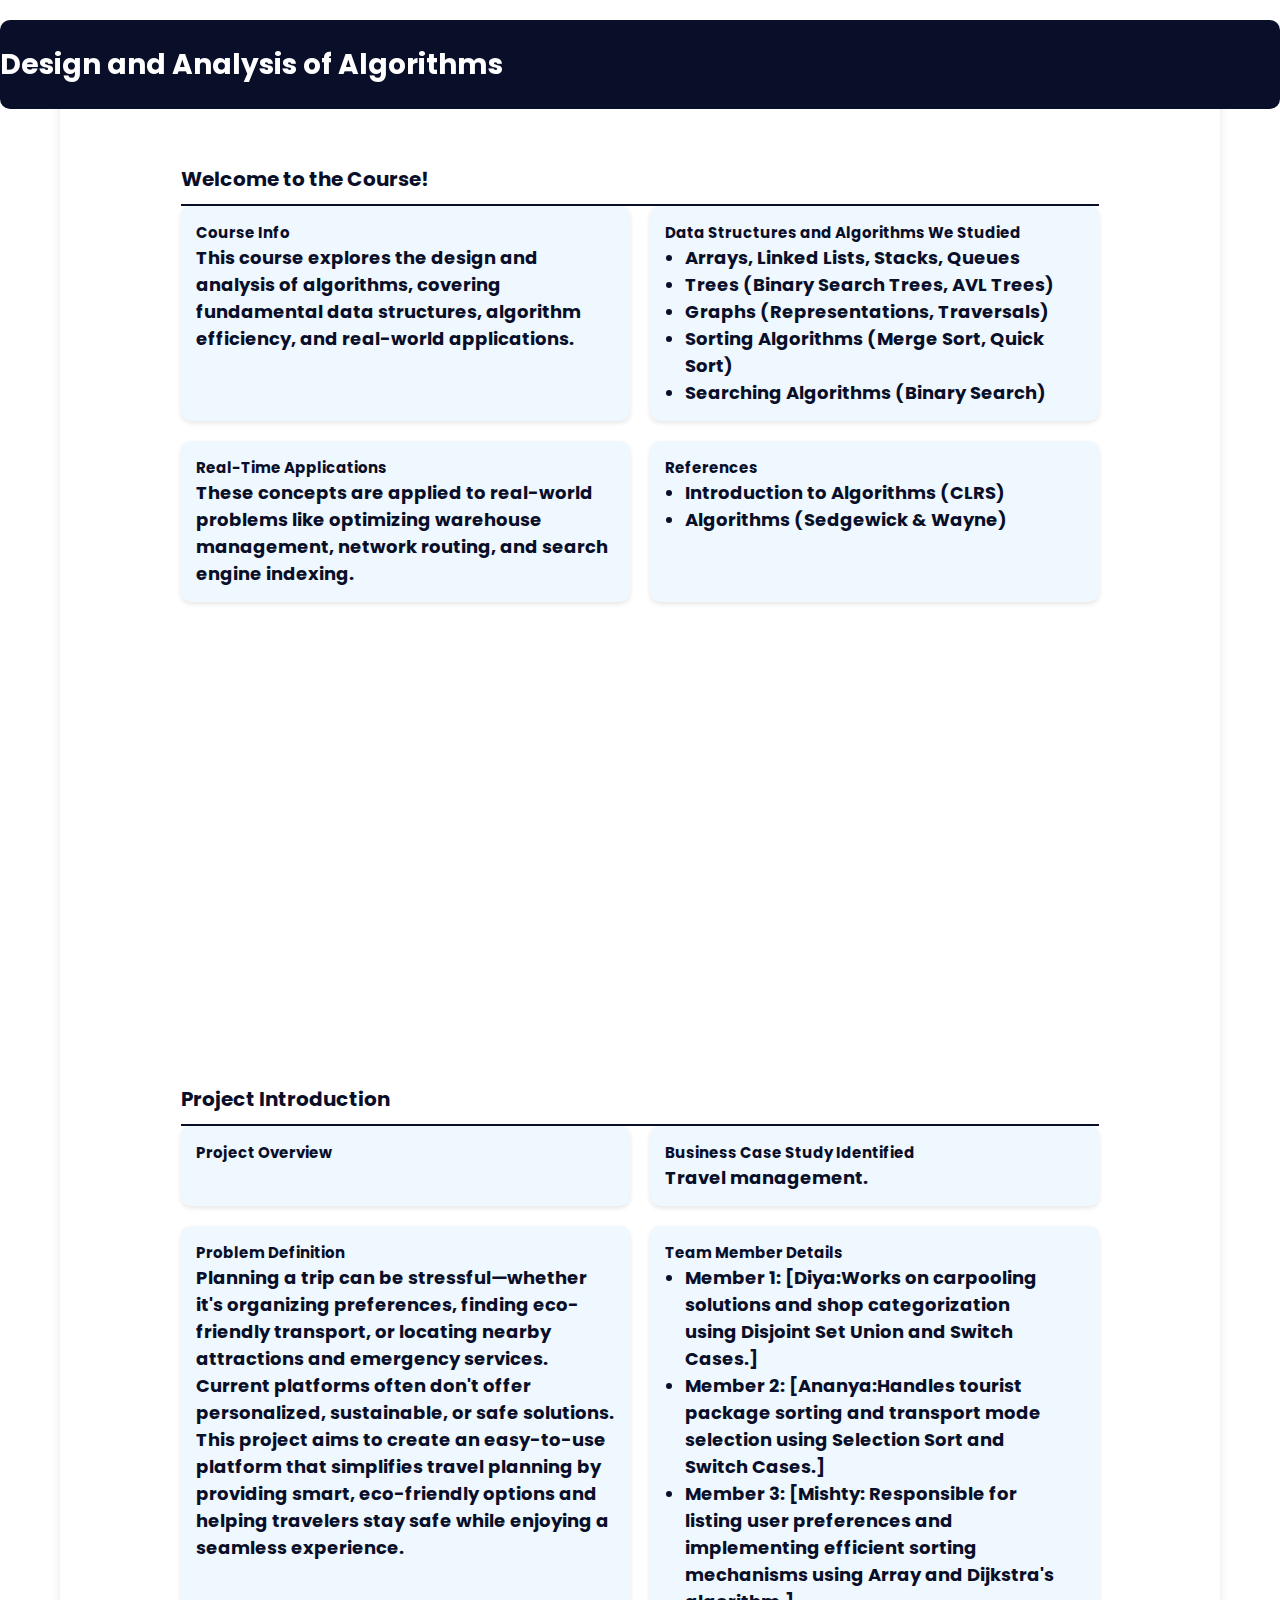
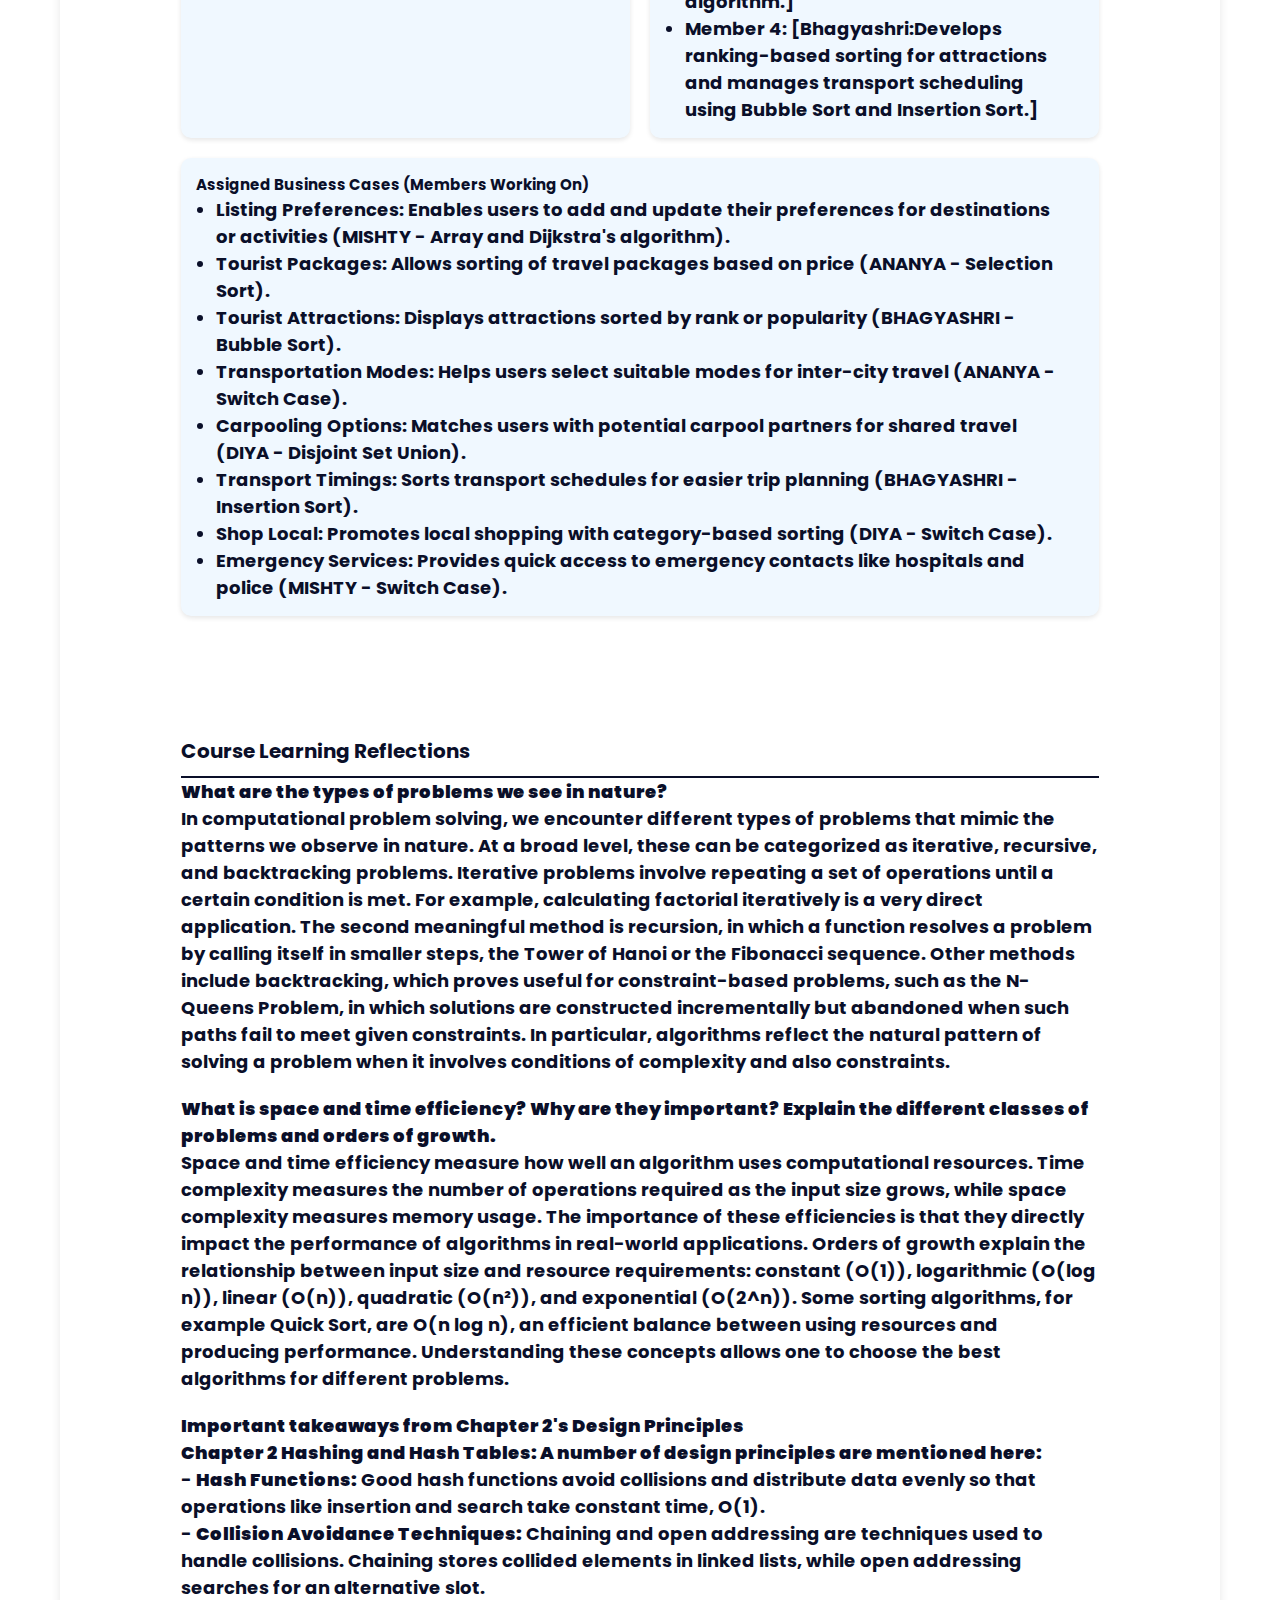
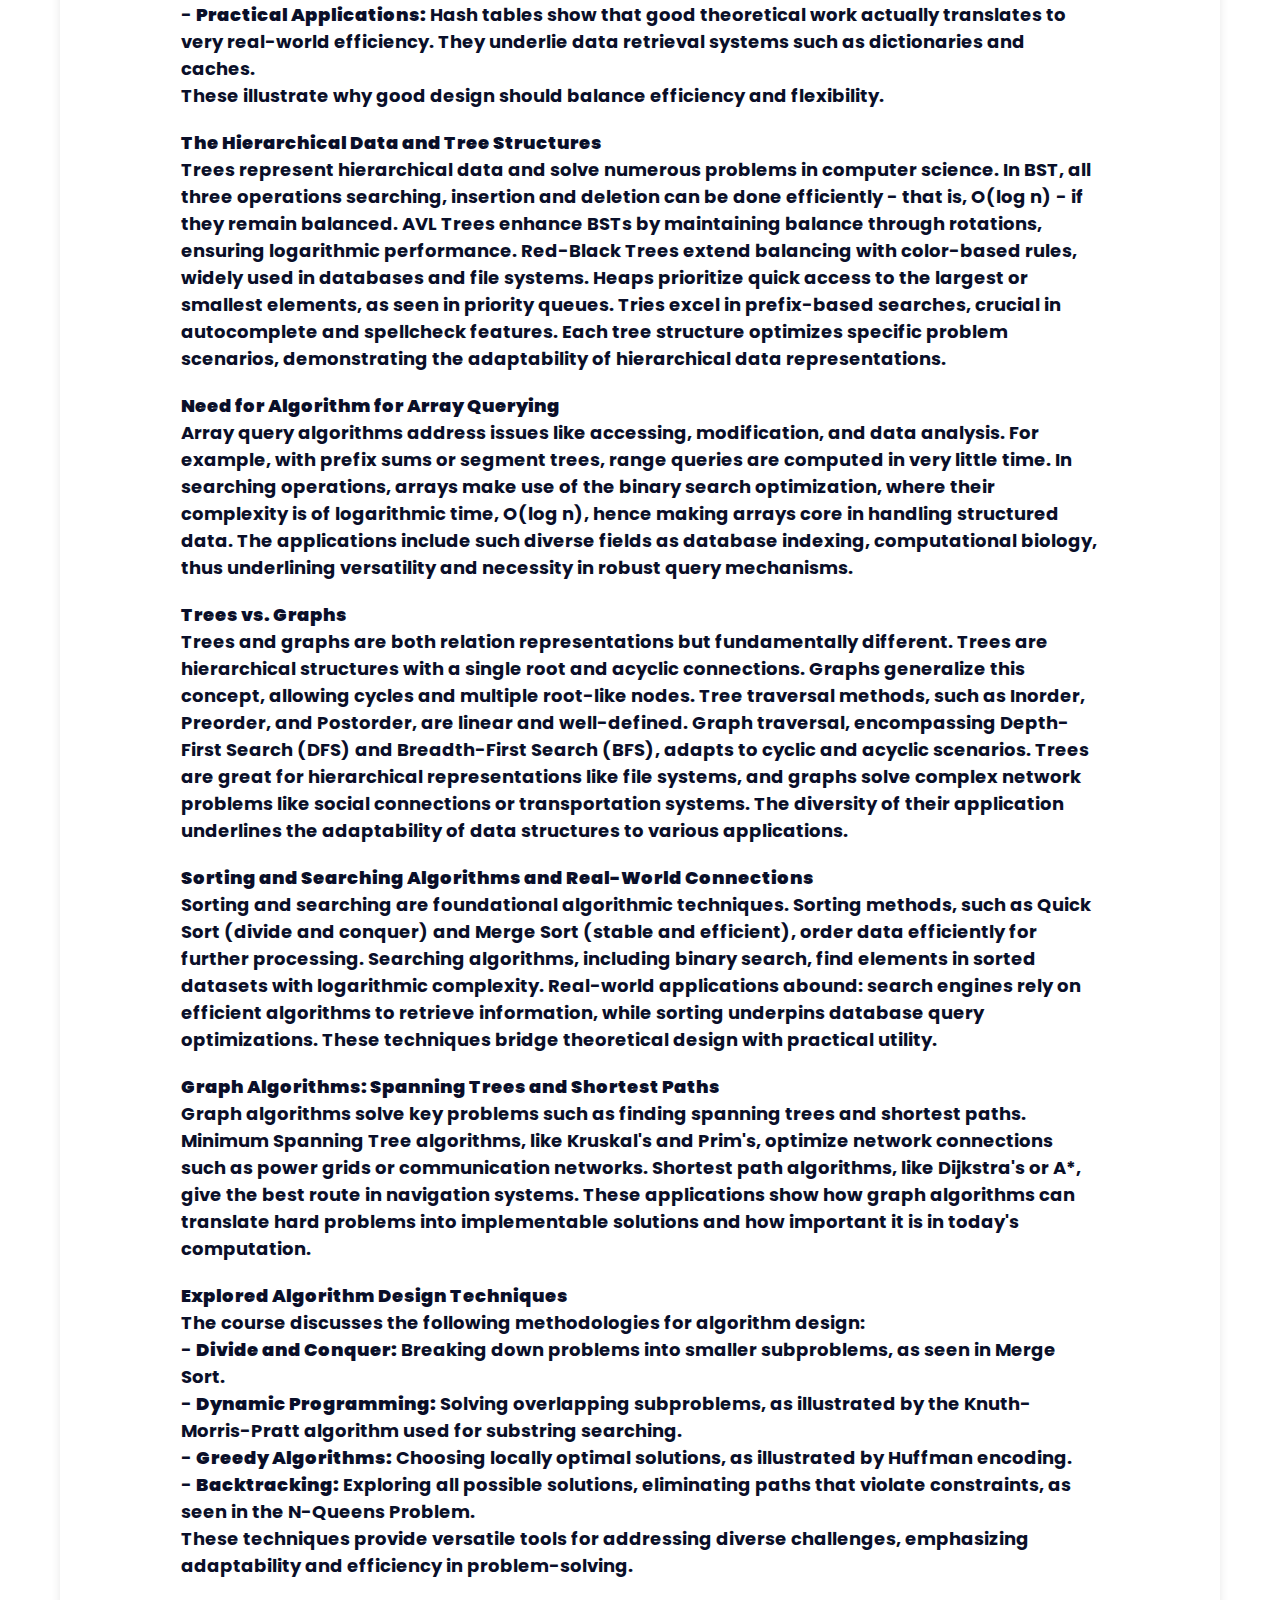
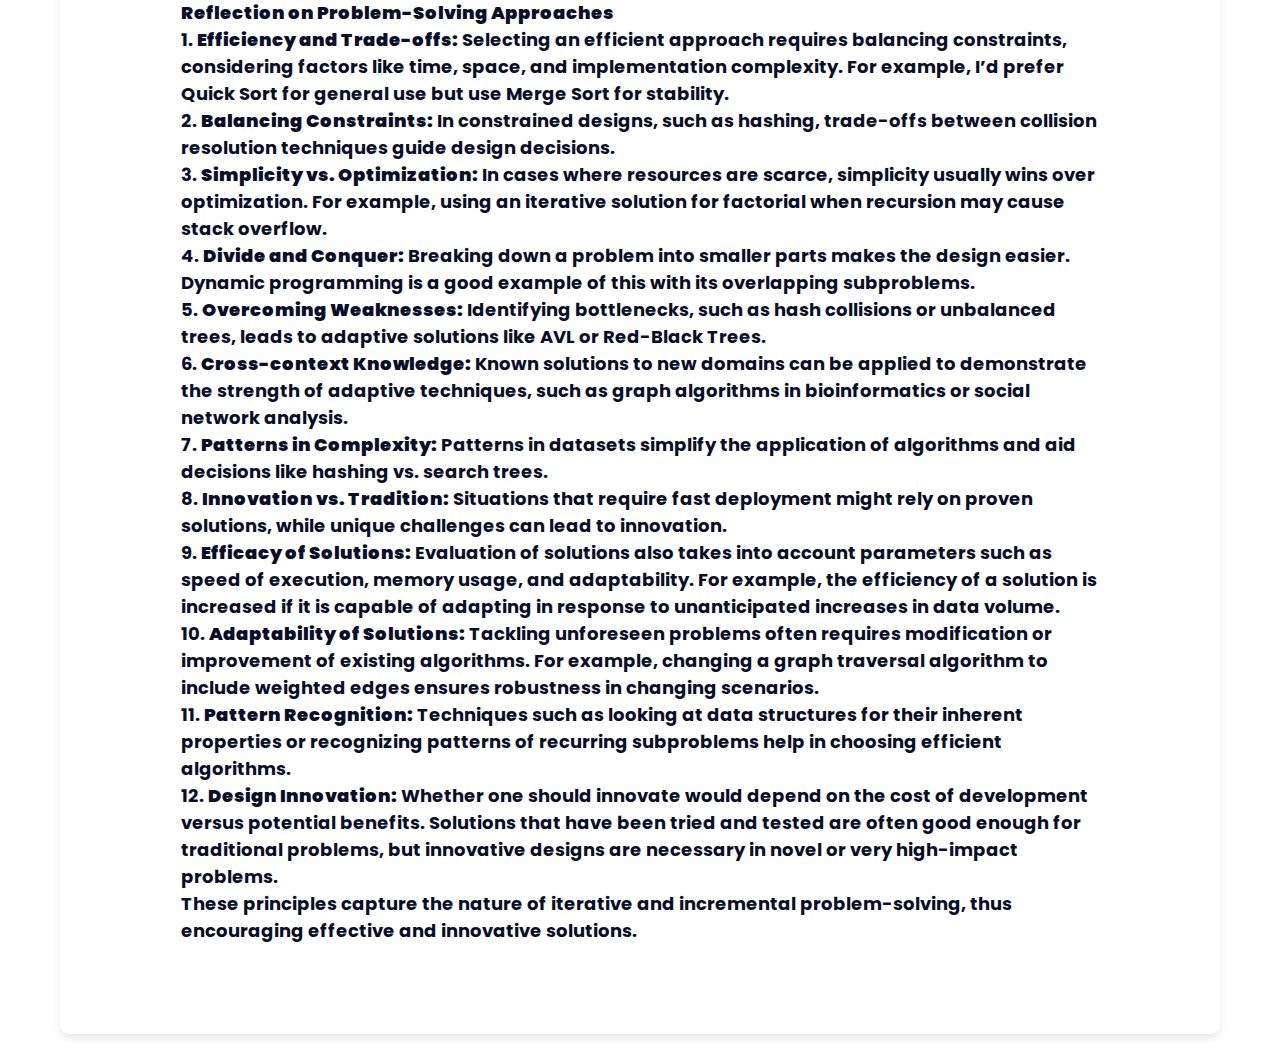
<file: DAA_THEORY.html>
<!DOCTYPE html>
<html lang="en">
<head>
    <meta charset="UTF-8">
    <meta name="viewport" content="width=device-width, initial-scale=1.0">
    <title>Design and Analysis of Algorithms</title>
    <link rel="stylesheet" href="style.css"> 
    <link rel="stylesheet" href="style-new.css">
    <link href="https://fonts.googleapis.com/css2?family=VT323&display=swap" rel="stylesheet">
</head>
<body>
    <div class="container">
        <header>
            <h1>Design and Analysis of Algorithms</h1>
            <h2>Travel Management Project</h2>
        </header>
        <br>
        <b>

        <nav>
            <ul class="main-nav">
                <li><a href="#home">Home</a></li>
                <li><a href="#project">Project Intro</a></li>
                <li><a href="#reflections">Reflections</a></li>
            </ul>
        </nav>

        <main>
            <section id="home" class="content active">
                <h2>Welcome to the Course!</h2>
                <div class="inner-content">
                    <div class="block">
                        <h3>Course Info</h3>
                        <p>This course explores the design and analysis of algorithms, covering fundamental data structures, algorithm efficiency, and real-world applications.</p>
                    </div>
                    <div class="block">
                        <h3>Data Structures and Algorithms We Studied</h3>
                        <ul>
                            <li>Arrays, Linked Lists, Stacks, Queues</li>
                            <li>Trees (Binary Search Trees, AVL Trees)</li>
                            <li>Graphs (Representations, Traversals)</li>
                            <li>Sorting Algorithms (Merge Sort, Quick Sort)</li>
                            <li>Searching Algorithms (Binary Search)</li>
                        </ul>
                    </div>
                    <div class="block">
                        <h3>Real-Time Applications</h3>
                        <p>These concepts are applied to real-world problems like optimizing warehouse management, network routing, and search engine indexing.</p>
                    </div>
                    <div class="block">
                        <h3>References</h3>
                        <ul>
                            <li>Introduction to Algorithms (CLRS)</li>
                            <li>Algorithms (Sedgewick & Wayne)</li>
                        </ul>
                    </div>
                </div>
            </section>

            <section id="project" class="content">
                <h2>Project Introduction</h2>
                <div class="inner-content">
                    <div class="block">
                        <h3>Project Overview</h3>
                        <p id="typewriter"></p>
                    </div>
                    <div class="block">
                        <h3>Business Case Study Identified</h3>
                        <p>Travel management.</p>
                    </div>
                    <div class="block">
                        <h3>Problem Definition</h3>
                        <p>Planning a trip can be stressful—whether it's organizing preferences, finding eco-friendly transport, or locating nearby attractions and emergency services. Current platforms often don't offer personalized, sustainable, or safe solutions. This project aims to create an easy-to-use platform that simplifies travel planning by providing smart, eco-friendly options and helping travelers stay safe while enjoying a seamless experience.</p>
                    </div>
                    <div class="block">
                        <h3>Team Member Details</h3>
                        <ul>
                            <li>Member 1: [Diya:Works on carpooling solutions and shop categorization using Disjoint Set Union and Switch Cases.]</li>
                            <li>Member 2: [Ananya:Handles tourist package sorting and transport mode selection using Selection Sort and Switch Cases.]</li>
                            <li>Member 3: [Mishty: Responsible for listing user preferences and implementing efficient sorting mechanisms using Array and Dijkstra's algorithm.]</li>
                            <li>Member 4: [Bhagyashri:Develops ranking-based sorting for attractions and manages transport scheduling using Bubble Sort and Insertion Sort.]</li>
                        </ul>
                    </div>
                    <div class="block">
                        <h3>Assigned Business Cases (Members Working On)</h3>
                        <ul>
                            <li> Listing Preferences: Enables users to add and update their preferences for destinations or activities (MISHTY - Array and Dijkstra's algorithm).</li>
                            <li> Tourist Packages: Allows sorting of travel packages based on price (ANANYA - Selection Sort).</li>
                            <li> Tourist Attractions: Displays attractions sorted by rank or popularity (BHAGYASHRI - Bubble Sort).</li>
                            <li> Transportation Modes: Helps users select suitable modes for inter-city travel (ANANYA - Switch Case).</li>
                            <li> Carpooling Options: Matches users with potential carpool partners for shared travel (DIYA - Disjoint Set Union).</li>
                            <li> Transport Timings: Sorts transport schedules for easier trip planning (BHAGYASHRI - Insertion Sort).</li>
                            <li> Shop Local: Promotes local shopping with category-based sorting (DIYA - Switch Case).</li>
                            <li> Emergency Services: Provides quick access to emergency contacts like hospitals and police (MISHTY - Switch Case).</li>
                        </ul>
                    </div>
                </div>
            </section>

           <!-- Inside the reflections section -->
<section id="reflections" class="content">
    <h2>Course Learning Reflections</h2>
    <div class="inner-content">
        <p><b>What are the types of problems we see in nature?</b><br>
            In computational problem solving, we encounter different types of problems that mimic the patterns we observe in nature. At a broad level, these can be categorized as iterative, recursive, and backtracking problems. Iterative problems involve repeating a set of operations until a certain condition is met. For example, calculating factorial iteratively is a very direct application. The second meaningful method is recursion, in which a function resolves a problem by calling itself in smaller steps, the Tower of Hanoi or the Fibonacci sequence. Other methods include backtracking, which proves useful for constraint-based problems, such as the N-Queens Problem, in which solutions are constructed incrementally but abandoned when such paths fail to meet given constraints. In particular, algorithms reflect the natural pattern of solving a problem when it involves conditions of complexity and also constraints.
        </p>

        <p><b>What is space and time efficiency? Why are they important? Explain the different classes of problems and orders of growth.</b><br>
            Space and time efficiency measure how well an algorithm uses computational resources. Time complexity measures the number of operations required as the input size grows, while space complexity measures memory usage. The importance of these efficiencies is that they directly impact the performance of algorithms in real-world applications. Orders of growth explain the relationship between input size and resource requirements: constant (O(1)), logarithmic (O(log n)), linear (O(n)), quadratic (O(n²)), and exponential (O(2^n)). Some sorting algorithms, for example Quick Sort, are O(n log n), an efficient balance between using resources and producing performance. Understanding these concepts allows one to choose the best algorithms for different problems.
        </p>

        <p><b>Important takeaways from Chapter 2's Design Principles</b><br>
            <b>Chapter 2 Hashing and Hash Tables: A number of design principles are mentioned here:</b><br>
            - <b>Hash Functions:</b> Good hash functions avoid collisions and distribute data evenly so that operations like insertion and search take constant time, O(1).<br>
            - <b>Collision Avoidance Techniques:</b> Chaining and open addressing are techniques used to handle collisions. Chaining stores collided elements in linked lists, while open addressing searches for an alternative slot.<br>
            - <b>Practical Applications:</b> Hash tables show that good theoretical work actually translates to very real-world efficiency. They underlie data retrieval systems such as dictionaries and caches.<br>
            These illustrate why good design should balance efficiency and flexibility.
        </p>

        <p><b>The Hierarchical Data and Tree Structures</b><br>
            Trees represent hierarchical data and solve numerous problems in computer science. In BST, all three operations searching, insertion and deletion can be done efficiently - that is, O(log n) - if they remain balanced. AVL Trees enhance BSTs by maintaining balance through rotations, ensuring logarithmic performance. Red-Black Trees extend balancing with color-based rules, widely used in databases and file systems. Heaps prioritize quick access to the largest or smallest elements, as seen in priority queues. Tries excel in prefix-based searches, crucial in autocomplete and spellcheck features. Each tree structure optimizes specific problem scenarios, demonstrating the adaptability of hierarchical data representations.
        </p>

        <p><b>Need for Algorithm for Array Querying</b><br>
            Array query algorithms address issues like accessing, modification, and data analysis. For example, with prefix sums or segment trees, range queries are computed in very little time. In searching operations, arrays make use of the binary search optimization, where their complexity is of logarithmic time, O(log n), hence making arrays core in handling structured data. The applications include such diverse fields as database indexing, computational biology, thus underlining versatility and necessity in robust query mechanisms.
        </p>

        <p><b>Trees vs. Graphs</b><br>
            Trees and graphs are both relation representations but fundamentally different. Trees are hierarchical structures with a single root and acyclic connections. Graphs generalize this concept, allowing cycles and multiple root-like nodes. Tree traversal methods, such as Inorder, Preorder, and Postorder, are linear and well-defined. Graph traversal, encompassing Depth-First Search (DFS) and Breadth-First Search (BFS), adapts to cyclic and acyclic scenarios. Trees are great for hierarchical representations like file systems, and graphs solve complex network problems like social connections or transportation systems. The diversity of their application underlines the adaptability of data structures to various applications.
        </p>

        <p><b>Sorting and Searching Algorithms and Real-World Connections</b><br>
            Sorting and searching are foundational algorithmic techniques. Sorting methods, such as Quick Sort (divide and conquer) and Merge Sort (stable and efficient), order data efficiently for further processing. Searching algorithms, including binary search, find elements in sorted datasets with logarithmic complexity. Real-world applications abound: search engines rely on efficient algorithms to retrieve information, while sorting underpins database query optimizations. These techniques bridge theoretical design with practical utility.
        </p>

        <p><b>Graph Algorithms: Spanning Trees and Shortest Paths</b><br>
            Graph algorithms solve key problems such as finding spanning trees and shortest paths. Minimum Spanning Tree algorithms, like Kruskal's and Prim's, optimize network connections such as power grids or communication networks. Shortest path algorithms, like Dijkstra's or A*, give the best route in navigation systems. These applications show how graph algorithms can translate hard problems into implementable solutions and how important it is in today's computation.
        </p>

        <p><b>Explored Algorithm Design Techniques</b><br>
            The course discusses the following methodologies for algorithm design:<br>
            - <b>Divide and Conquer:</b> Breaking down problems into smaller subproblems, as seen in Merge Sort.<br>
            - <b>Dynamic Programming:</b> Solving overlapping subproblems, as illustrated by the Knuth-Morris-Pratt algorithm used for substring searching.<br>
            - <b>Greedy Algorithms:</b> Choosing locally optimal solutions, as illustrated by Huffman encoding.<br>
            - <b>Backtracking:</b> Exploring all possible solutions, eliminating paths that violate constraints, as seen in the N-Queens Problem.<br>
            These techniques provide versatile tools for addressing diverse challenges, emphasizing adaptability and efficiency in problem-solving.
        </p>

        <p><b>Reflection on Problem-Solving Approaches</b><br>
            1. <b>Efficiency and Trade-offs:</b> Selecting an efficient approach requires balancing constraints, considering factors like time, space, and implementation complexity. For example, I’d prefer Quick Sort for general use but use Merge Sort for stability.<br>
            2. <b>Balancing Constraints:</b> In constrained designs, such as hashing, trade-offs between collision resolution techniques guide design decisions.<br>
            3. <b>Simplicity vs. Optimization:</b> In cases where resources are scarce, simplicity usually wins over optimization. For example, using an iterative solution for factorial when recursion may cause stack overflow.<br>
            4. <b>Divide and Conquer:</b> Breaking down a problem into smaller parts makes the design easier. Dynamic programming is a good example of this with its overlapping subproblems.<br>
            5. <b>Overcoming Weaknesses:</b> Identifying bottlenecks, such as hash collisions or unbalanced trees, leads to adaptive solutions like AVL or Red-Black Trees.<br>
            6. <b>Cross-context Knowledge:</b> Known solutions to new domains can be applied to demonstrate the strength of adaptive techniques, such as graph algorithms in bioinformatics or social network analysis.<br>
            7. <b>Patterns in Complexity:</b> Patterns in datasets simplify the application of algorithms and aid decisions like hashing vs. search trees.<br>
            8. <b>Innovation vs. Tradition:</b> Situations that require fast deployment might rely on proven solutions, while unique challenges can lead to innovation.<br>
            9. <b>Efficacy of Solutions:</b> Evaluation of solutions also takes into account parameters such as speed of execution, memory usage, and adaptability. For example, the efficiency of a solution is increased if it is capable of adapting in response to unanticipated increases in data volume.<br>
            10. <b>Adaptability of Solutions:</b> Tackling unforeseen problems often requires modification or improvement of existing algorithms. For example, changing a graph traversal algorithm to include weighted edges ensures robustness in changing scenarios.<br>
            11. <b>Pattern Recognition:</b> Techniques such as looking at data structures for their inherent properties or recognizing patterns of recurring subproblems help in choosing efficient algorithms.<br>
            12. <b>Design Innovation:</b> Whether one should innovate would depend on the cost of development versus potential benefits. Solutions that have been tried and tested are often good enough for traditional problems, but innovative designs are necessary in novel or very high-impact problems.<br>
            These principles capture the nature of iterative and incremental problem-solving, thus encouraging effective and innovative solutions.
        </p>
    </div>
</section>
</file>
<file: style.css>
@import url('https://fonts.googleapis.com/css2?family=Poppins:wght@100;200;300;400;500;600&display=swap');

* {
    margin: 0;
    padding: 0;
    box-sizing: border-box;
    text-decoration: none;
    border: none;
    outline: none;
    font-family: 'Poppins', sans-serif;
}

html {
    font-size: 62.5%;
}

body {
    width: 100%;
    height: 100vh;
    overflow-x: hidden;
    background-color: #1b2b44; /* Dark blue background */
    color: white;
}

header {
    margin-top: 20px;
    position: fixed;
    top: 0;
    left: 0;
    width: 100%;
    padding: 1rem 9%;
    background-color: transparent;
    filter: drop-shadow(10px);
    display: flex;
    justify-content: space-between;
    align-items: center;
    z-index: 100;
}

.logo {
    font-size: 3.5rem; /* Medium size for logo */
    color: #61dafb; /* Light blue color for logo */
    font-weight: 800;
    cursor: pointer;
    transition: 0.5s ease;
}

.logo:hover {
    transform: scale(1.1);
}

nav a {
    font-size: 2rem; /* Increased size for navigation links */
    color: white;
    margin-left: 4rem;
    font-weight: 500;
    transition: 0.3s ease;
    border-bottom: 3px solid transparent;
}

nav a:hover,
nav a.active {
    color: #61dafb; /* Light blue hover and active */
    border-bottom: 3px solid #61dafb;
}

@media(max-width:995px) {
    nav {
        position: absolute;
        display: none;
        top: 0;
        right: 0;
        width: 40%;
        border-left: 3px solid #61dafb;
        border-bottom: 3px solid #61dafb;
        border-bottom-left-radius: 2rem;
        padding: 1rem solid;
        background-color: #161616;
        border-top: 0.1rem solid rgba(0,0,0,0.1);
    }

    nav.active {
        display: block;
    }

    nav a {
        display: block;
        font-size: 2rem; /* Increased size for mobile */
        margin: 3rem 0;
    }

    nav a:hover,
    nav a.active {
        padding: 1rem;
        border-radius: 0.5rem;
        border-bottom: 0.5rem solid #61dafb;
    }
}

section {
    min-height: 100vh;
    padding: 5rem 9% 5rem;
}

.home {
    display: flex;
    justify-content: center;
    align-items: center;
    gap: 8rem;
    background-color: #1b2b44; /* Dark blue background */
}

.home .home-content h1 {
    font-size: 5rem; /* Medium size for heading */
    font-weight: 700;
    line-height: 1.3;
}

span {
    color: #61dafb; /* Light blue */
}

.home-content h3 {
    font-size: 3.5rem; /* Medium size for subheading */
    margin-bottom: 1rem;
    font-weight: 700;
}

.home-content p {
    font-size: 1.8rem; /* Medium size for paragraph text */
}

.home-img {
    border-radius: 50%;
}

.home-img img {
    position: relative;
    width: 32vw;
    border-radius: 50%;
    box-shadow: 0 0 25px solid #61dafb; /* Light blue border shadow */
    cursor: pointer;
    transition: 0.2s linear;
}

.home-img img:hover {
    font-size: 1.8rem;
    font-weight: 500;
}

.social-icons a {
    display: inline-flex;
    justify-content: center;
    align-items: center;
    width: 4rem;
    height: 4rem;
    background-color: transparent;
    border: 0.2rem solid #61dafb; /* Light blue border */
    font-size: 2.5rem; /* Medium size for social icons */
    border-radius: 50%;
    margin: 3rem 1.5rem 3rem 0;
    transition: 0.3s ease;
    color: #61dafb; /* Light blue icons */
}

.social-icons a:hover {
    color: black;
    transform: scale(1.3) translateY(-5px);
    background-color: #61dafb;
    box-shadow: 0 0 25px #61dafb;
}

.btn {
    display: inline-block;
    padding: 1rem 3rem;
    background-color: black;
    border-radius: 4rem;
    font-size: 1.8rem; /* Medium size for buttons */
    color: #61dafb; /* Light blue text color */
    letter-spacing: 0.3rem;
    font-weight: 600;
    border: 2px solid #61dafb;
    transition: 0.3s ease;
    cursor: pointer;
}

.btn:hover {
    transform: scale3d(1.03);
    background-color: #61dafb;
    color: black;
    box-shadow: 0 0 25px #61dafb;
}

.typing-text {
    font-size: 2.5rem; /* Medium size for typing text */
    font-weight: 600;
    min-width: 280px;
}

.typing-text span {
    position: relative;
}

.typing-text span::before {
    content: "software Developer";
    color: #61dafb; /* Light blue text */
    animation: words 20s infinite;
}

.typing-text span::after {
    content: "";
    background-color: black;
    position: absolute;
    width: calc(100% + 8px);
    height: 100%;
    border-left: 3px solid black;
    right: -8;
    animation: cursor 0.6s infinite;
}

@keyframes cursor {
    to {
        border-left: 3px solid #61dafb;
    }
}

@keyframes words {
    0%, 20% {
        content: "Web Developer";
    }
    21%, 40% {
        content: "Developer";
    }
    41%, 60% {
        content: "Web Designer";
    }
    61%, 80% {
        content: "Youtuber";
    }
    81%, 100% {
        content: "Script Writer";
    }
}

@media (max-width: 1000px) {
    .home {
        gap: 4rem;
    }
}

@media(max-width:995px) {
    .home {
        flex-direction: column;
        margin: 5rem 4rem;
    }

    .home .home-content h3 {
        font-size: 2.5rem; /* Medium size for smaller screens */
    }

    .home-content h1 {
        font-size: 4.5rem; /* Medium size for smaller screens */
    }

    .home-img img {
        width: 70vw;
        margin-top: 4rem;
    }
}
</file>
<file: style-new.css>
/* General styles */
body {
    font-family: 'VT323', monospace;
    background-color: #ffffff; /* White background */
    margin: 0;
    padding: 0;
    color: #0a0f29; /* Dark blue text color */
    font-size: 18px;
}

.container {
    max-width: 1200px;
    margin: 0 auto;
    padding: 20px;
}

/* Header styles */
header {
    background-color: #0a0f29; /* Dark blue for header */
    color: #ffffff; /* White text for header */
    text-align: center;
    padding: 20px 0;
    margin-bottom: 20px;
    border-radius: 10px;
}

header h1 {
    margin: 0;
    font-size: 2.8rem;
}

header h2 {
    margin: 10px 0 0;
    font-size: 1.8rem;
}

/* Navigation bar styles */
nav {
    text-align: center;
    margin-bottom: 20px;
}

.main-nav {
    list-style-type: none;
    padding: 0;
    display: inline-flex;
    gap: 15px;
    justify-content: center;
}

.main-nav li {
    display: inline-block;
}

.main-nav a {
    text-decoration: none;
    color: #0a0f29; /* Dark blue for links */
    font-weight: bold;
    font-size: 1.2rem;
    padding: 10px 15px;
    border: 2px solid #0a0f29;
    border-radius: 5px;
    transition: all 0.3s ease-in-out;
}

.main-nav a:hover {
    background-color: #0a0f29; /* Dark blue background on hover */
    color: #ffffff; /* White text on hover */
}

/* Main content styles */
main {
    background-color: #ffffff; /* White background for main content */
    padding: 20px;
    border-radius: 10px;
    box-shadow: 0 4px 10px rgba(0, 0, 0, 0.1);
}

section {
    margin-bottom: 20px;
}

h2 {
    color: #0a0f29; /* Dark blue heading text */
    border-bottom: 2px solid #0a0f29;
    padding-bottom: 10px;
    font-size: 2rem;
}

.inner-content {
    display: flex;
    flex-wrap: wrap;
    gap: 20px;
}

.block {
    flex: 1 1 calc(50% - 20px);
    background-color: #f0f8ff; /* Light blue background for blocks */
    padding: 15px;
    border-radius: 10px;
    box-shadow: 0 2px 5px rgba(0, 0, 0, 0.1);
}

.block h3 {
    margin-top: 0;
    color: #0a0f29; /* Dark blue heading text */
    font-size: 1.5rem;
}

.block ul {
    margin: 0;
    padding: 0 20px;
    list-style-type: disc;
}

.block p {
    margin: 0;
    color: #0a0f29; /* Dark blue paragraph text */
}

/* Footer styles */
footer {
    background-color: #0a0f29; /* Dark blue for footer */
    color: #ffffff; /* White text for footer */
    text-align: center;
    padding: 10px 0;
    margin-top: 20px;
    border-radius: 10px;
    font-size: 1.2rem;
}
</file>
